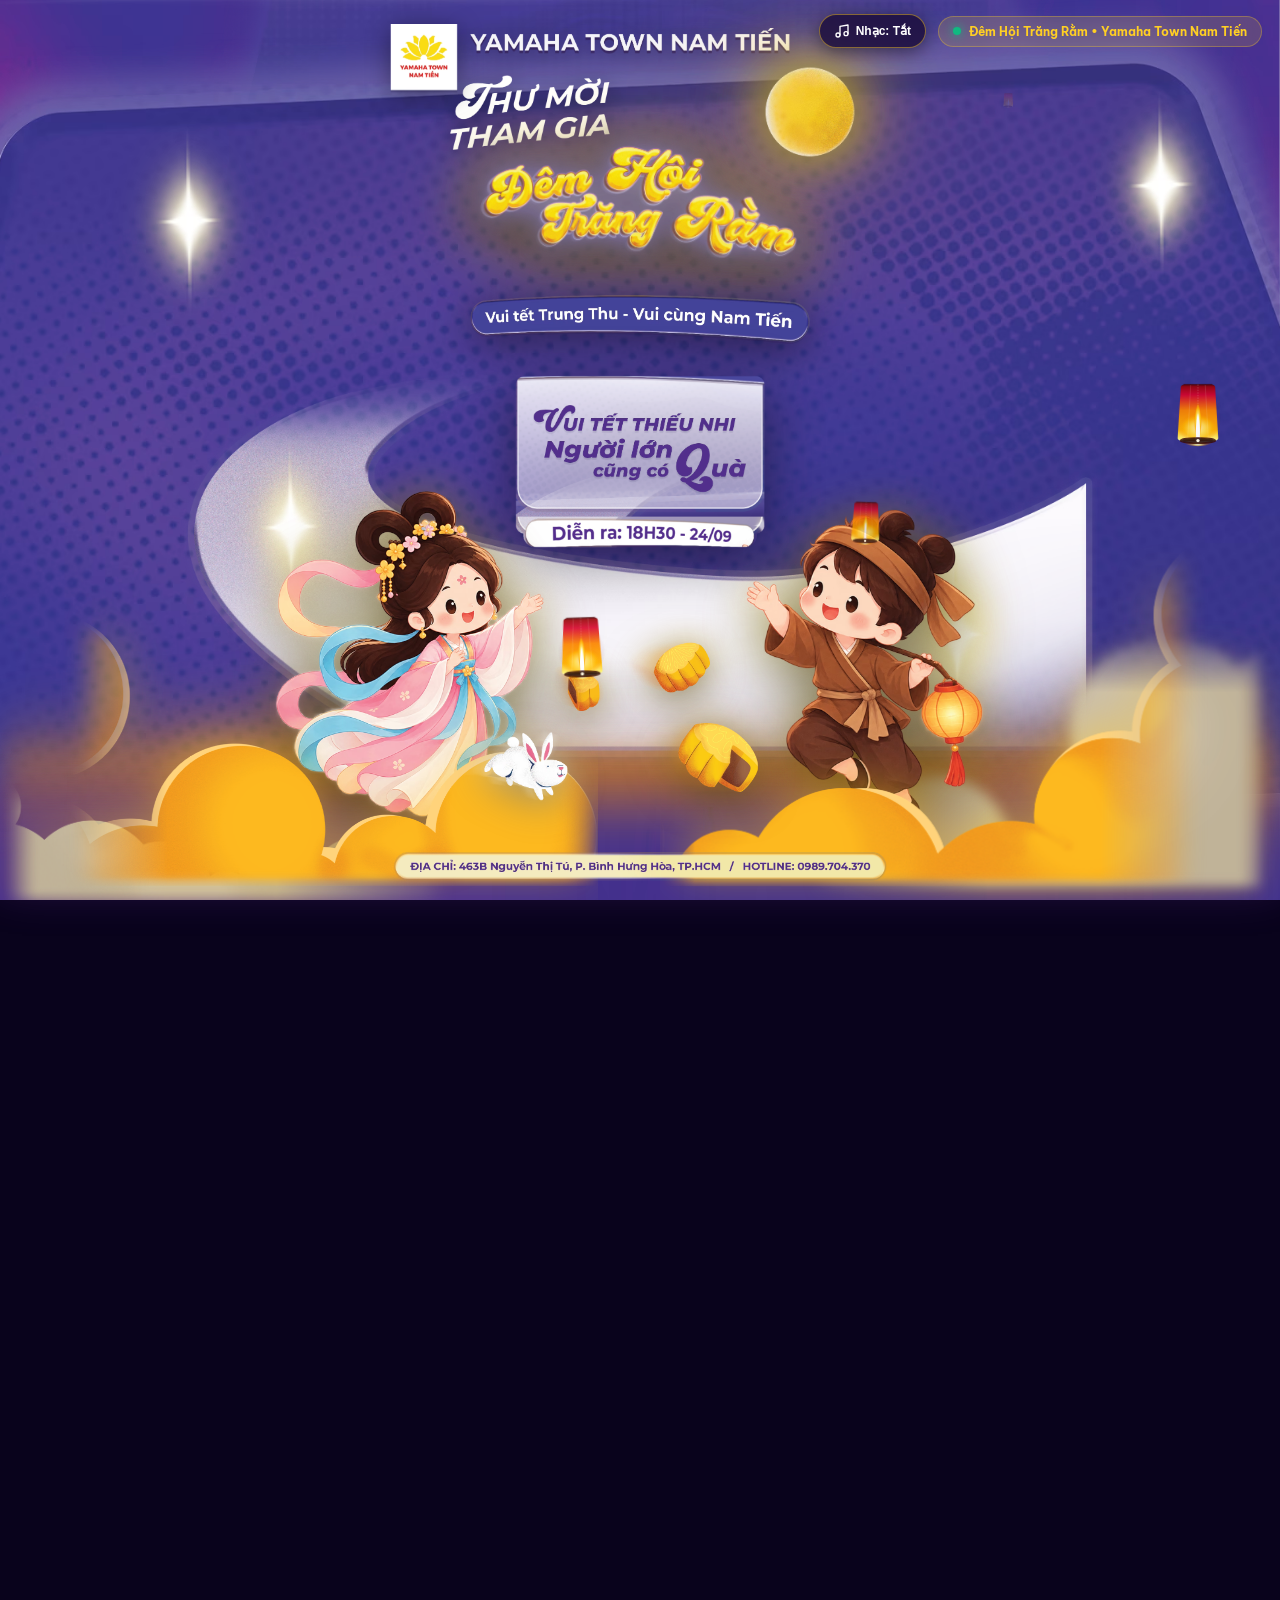
<file: index.html>
<!DOCTYPE html>
<html lang="vi">
<head>
  <meta charset="UTF-8">
  <meta name="viewport" content="width=device-width, initial-scale=1.0, maximum-scale=1.0, user-scalable=no, viewport-fit=cover">
  <title>Đêm Hội Trăng Rằm - Vui Tết Trung Thu | Yamaha Town Nam Tiến</title>
  <link rel="preconnect" href="https://fonts.googleapis.com">
  <link rel="preconnect" href="https://fonts.gstatic.com" crossorigin>
  <link href="https://fonts.googleapis.com/css2?family=Be+Vietnam+Pro:ital,wght@0,400;0,600;0,700;0,800;0,900;1,700&family=Montserrat:wght@700;800;900&display=swap" rel="stylesheet">
  <link rel="stylesheet" href="styles.css?v=6.4">
  <link rel="stylesheet" href="sky-lanterns.css?v=6.4">
</head>
<body>
  <header class="top-controls">
    <div class="control-group">
      <button id="btnMusic" class="ctrl-btn" title="Bật/Tắt âm thanh Trung Thu">
        <svg class="ctrl-icon" id="iconMusic" viewBox="0 0 24 24" fill="none" stroke="currentColor" stroke-width="2">
          <path d="M9 18V5l12-2v13"/>
          <circle cx="6" cy="18" r="3"/>
          <circle cx="18" cy="16" r="3"/>
        </svg>
        <span id="musicText" class="btn-text">Nhạc: Tắt</span>
      </button>
    </div>
    <div class="brand-badge-pill">
      <span class="pulse-dot"></span>
      <span>Đêm Hội Trăng Rằm • Yamaha Town Nam Tiến</span>
    </div>
  </header>
  <div class="hero-curtain-wrapper" id="heroCurtainWrapper">
    <div class="festival-stage-curtain" id="festivalStage">
      <div class="curtain-door-bg door-left" id="doorBgLeft">
        <div class="door-inner-bg">
          <img src="element/image-idea/nen.avif" alt="Bầu trời đêm Trung Thu" class="layer-img full-fit">
          <img src="element/image-idea/khung%20hinh%20dai.avif" alt="Khung hình không gian" class="layer-img full-fit" style="position: absolute; inset: 0;">
          <img src="element/image-idea/khung%20hinh%20giua.avif" alt="Khung chấm bi neon" class="layer-img full-fit" style="position: absolute; inset: 0;">
          <img src="element/image-idea/anh%20sang.avif" alt="Tia sáng neon" class="layer-img" style="position: absolute; top: -5%; left: -10%; width: 120%;">
        </div>
      </div>
      <div class="curtain-door-bg door-right" id="doorBgRight">
        <div class="door-inner-bg">
          <img src="element/image-idea/nen.avif" alt="Bầu trời đêm Trung Thu" class="layer-img full-fit">
          <img src="element/image-idea/khung%20hinh%20dai.avif" alt="Khung hình không gian" class="layer-img full-fit" style="position: absolute; inset: 0;">
          <img src="element/image-idea/khung%20hinh%20giua.avif" alt="Khung chấm bi neon" class="layer-img full-fit" style="position: absolute; inset: 0;">
          <img src="element/image-idea/anh%20sang.avif" alt="Tia sáng neon" class="layer-img" style="position: absolute; top: -5%; left: -10%; width: 120%;">
        </div>
      </div>
      <div class="door-moving-group group-left" id="doorLeftGroup">
        <div class="layer-item layer-logo" data-order="6">
          <img src="element/image-idea/LOGO%20yamaha%20town%20NT.avif" alt="Logo Yamaha Town Nam Tiến" class="layer-img">
        </div>
        <div class="layer-item star-sparkle star-1" style="left: 12%; top: 14%;">
          <img src="element/image-idea/ngoi%20sao.avif" alt="Ngôi sao" class="sparkle-img">
        </div>
        <div class="layer-item star-sparkle star-4" style="left: 20%; top: 48%;">
          <img src="element/image-idea/ngoi%20sao.avif" alt="Ngôi sao" class="sparkle-img">
        </div>
        <div class="layer-item layer-chi-hang" data-order="13" id="charChiHang" title="Chị Hằng chúc mừng Tết Trung Thu">
          <img src="element/image-idea/chi%20hang.avif" alt="Chị Hằng" class="layer-img char-hover">
          <div class="char-bubble char-bubble-left">
            <span>✨ Chị Hằng chúc bạn Trung Thu đầm ấm, ngập tràn lộc may!</span>
          </div>
        </div>
        <div class="layer-item cloud-left" id="cloudLeft">
          <img src="element/image-idea/may-left.png?v=5.9" alt="Mây vàng Chị Hằng" class="layer-img">
        </div>
        <div class="layer-item cloud-corner-left" id="cloudCornerLeft" aria-hidden="true">
          <img src="element/image-idea/may6.png?v=5.9" alt="Mây cuộn góc trái" class="layer-img">
        </div>
        <div class="layer-item layer-tho-ngoc" data-order="18" id="thoNgoc" title="Bấm vào Thỏ Ngọc để chào hỏi!">
          <picture>
            <source srcset="element/image-idea/tho%20ngoc.avif" type="image/avif">
            <img src="element/image-idea/tho%20ngoc.png" alt="Thỏ Ngọc cung trăng" class="layer-img rabbit-bobbing">
          </picture>
          <div class="rabbit-dialogue" id="rabbitDialogue">
            <span>Thỏ Ngọc chào bạn! Chúc vạn sự như ý!</span>
          </div>
        </div>
      </div>
      <div class="door-moving-group group-right" id="doorRightGroup">
        <div class="layer-item layer-trang" data-order="5" id="moonElement">
          <img src="element/image-idea/trang.avif" alt="Mặt trăng rằm tháng 8" class="layer-img moon-spin-glow">
          <div class="moon-aura"></div>
        </div>
        <div class="layer-item star-sparkle star-2" style="left: 88%; top: 10%;">
          <img src="element/image-idea/ngoi%20sao.avif" alt="Ngôi sao" class="sparkle-img">
        </div>
        <div class="layer-item star-sparkle star-3" style="left: 72%; top: 60%;">
          <img src="element/image-idea/ngoi%20sao.avif" alt="Ngôi sao" class="sparkle-img">
        </div>
        <div class="layer-item layer-chu-cuoi" data-order="14" id="charChuCuoi" title="Chú Cuội rước đèn Trung Thu">
          <img src="element/image-idea/chu%20cuoi.avif" alt="Chú Cuội" class="layer-img char-hover">
          <div class="char-bubble char-bubble-right">
            <span>🏮 Chú Cuội rủ bạn ghé Yamaha Nam Tiến nhận quà nha!</span>
          </div>
        </div>
        <div class="layer-item cloud-right" id="cloudRight">
          <img src="element/image-idea/may-right.png?v=5.9" alt="Mây vàng Chú Cuội" class="layer-img">
        </div>
        <div class="layer-item cloud-corner-right" id="cloudCornerRight" aria-hidden="true">
          <img src="element/image-idea/may5.png?v=5.9" alt="Mây cuộn góc phải" class="layer-img">
        </div>
        <div class="layer-item layer-cake cake-1" data-order="17" id="cake1" title="Click nhận quà đặc biệt!">
          <picture>
            <source srcset="element/image-idea/banh%201.avif" type="image/avif">
            <img src="element/image-idea/banh%201.png" alt="Bánh trung thu 1" class="layer-img cake-hover">
          </picture>
          <span class="cake-hint">Bánh Trăng Vàng</span>
        </div>
      </div>
      <div class="door-center-group" id="doorCenterGroup">
        <div class="layer-item layer-brand-title" data-order="7">
          <img src="element/image-idea/yamaha%20town%20NT.avif" alt="YAMAHA TOWN NAM TIẾN" class="layer-img">
        </div>
        <div class="layer-item layer-thu-moi" data-order="8">
          <img src="element/image-idea/thu%20moi%20tham%20gia.avif" alt="Thư mời tham gia" class="layer-img">
        </div>
        <div class="layer-item layer-dem-hoi" data-order="9" id="titleDemHoi">
          <img src="element/image-idea/dem%20hoi%20trang%20ram.avif" alt="Đêm Hội Trăng Rằm" class="layer-img title-floating">
        </div>
        <div class="layer-item layer-ribbon-tagline" data-order="10">
          <img src="element/image-idea/vui%20tet%20trung%20thu%20vui%20vung%20nam%20tien.avif" alt="Vui tết Trung Thu - Vui cùng Nam Tiến" class="layer-img">
        </div>
        <div class="layer-item layer-cung-duong" data-order="11">
          <img src="element/image-idea/cung%20duong.avif" alt="Cung đường ngân hà" class="layer-img road-shimmer">
        </div>
        <section class="layer-item layer-invitation-card" data-order="12" id="invitationCard" title="Bấm vào thiệp để cuộn xuống đăng ký nhận quà!">
          <div class="invitation-card-inner card-clickable" id="btnOpenRegister">
            <img src="element/image-idea/the-card-bg-pill.png" alt="Khung thiệp mời" class="invitation-bg-img">
            <picture class="invitation-text-picture">
              <source srcset="element/image-idea/vui%20tet%20trung%20thu%20nguoi%20lon%20cung%20co%20qua.avif" type="image/avif">
              <img src="element/image-idea/vui%20tet%20trung%20thu%20nguoi%20lon%20cung%20co%20qua.png"
                   alt="Vui Tết Thiếu Nhi - Người Lớn Cũng Có Quà"
                   class="invitation-text-img">
            </picture>
          </div>
        </section>
        <div class="layer-item layer-cake cake-3" data-order="15" id="cake3" title="Click nhận quà bất ngờ!">
          <picture>
            <source srcset="element/image-idea/banh%203.avif" type="image/avif">
            <img src="element/image-idea/banh%203.png" alt="Bánh trung thu 3" class="layer-img cake-hover">
          </picture>
          <span class="cake-hint">Bấm mở quà</span>
        </div>
        <div class="layer-item layer-cake cake-2" data-order="16" id="cake2" title="Click nhận quà bất ngờ!">
          <picture>
            <source srcset="element/image-idea/banh%202.avif" type="image/avif">
            <img src="element/image-idea/banh%202.png" alt="Bánh trung thu 2" class="layer-img cake-hover">
          </picture>
          <span class="cake-hint">Bấm mở quà</span>
        </div>
        <div class="layer-item stage-cloud-glow" id="stageCloudGlow"></div>
        <div class="layer-item cloud-dream-blur" id="cloudDreamBlur"></div>
        <div class="layer-item layer-frame-strip">
          <img src="element/image-idea/frame.avif" alt="Chân viền" class="layer-img full-fit">
        </div>
      </div>
    </div>
  </div>
  <footer class="layer-dia-chi" data-order="19" id="heroDiaChi">
    <a href="tel:0989704370" class="hotline-link" title="Gọi Hotline Yamaha Nam Tiến">
      <picture>
        <source srcset="element/image-idea/dia%20chi%20hoteline.avif" type="image/avif">
        <img src="element/image-idea/dia%20chi%20hoteline.png" alt="Địa chỉ: 463B Nguyễn Thị Tú, P. Bình Hưng Hòa, TP.HCM / HOTLINE: 0989.704.370" class="layer-img">
      </picture>
    </a>
  </footer>
  <div class="scroll-hint-minimal" id="scrollHint" role="button" tabindex="0" title="Cuộn xuống để mở hội">
    <span class="scroll-hint-text">Cuộn xuống</span>
    <svg class="scroll-hint-icon" viewBox="0 0 24 24" fill="none" stroke="currentColor" stroke-width="2.2" stroke-linecap="round" stroke-linejoin="round">
      <polyline points="6 9 12 15 18 9"></polyline>
    </svg>
  </div>
  <section class="section-register" id="sectionRegister">
    <div class="form-cosmic-universe" aria-hidden="true">
      <div class="cosmic-nebula nebula-1"></div>
      <div class="cosmic-nebula nebula-2"></div>
      <span class="cosmic-star star-s1" style="top: 6%; left: 10%;"></span>
      <span class="cosmic-star star-s2" style="top: 12%; left: 86%;"></span>
      <span class="cosmic-star star-s3" style="top: 22%; left: 18%;"></span>
      <span class="cosmic-star star-s4" style="top: 30%; left: 92%;"></span>
      <span class="cosmic-star star-s5" style="top: 39%; left: 7%;"></span>
      <span class="cosmic-star star-s6" style="top: 48%; left: 82%;"></span>
      <span class="cosmic-star star-s7" style="top: 57%; left: 15%;"></span>
      <span class="cosmic-star star-s8" style="top: 66%; left: 89%;"></span>
      <span class="cosmic-star star-s9" style="top: 75%; left: 22%;"></span>
      <span class="cosmic-star star-s10" style="top: 83%; left: 74%;"></span>
      <span class="cosmic-star star-s11" style="top: 91%; left: 11%;"></span>
      <span class="cosmic-star star-s12" style="top: 95%; left: 85%;"></span>
    </div>
    <div class="register-container">
      <div class="section-header">
        <div class="section-header-sparkles" aria-hidden="true">
          <span class="cosmic-star star-s8 sec-star-1"></span>
          <span class="cosmic-star star-s2 sec-star-2"></span>
          <span class="cosmic-star star-s5 sec-star-3"></span>
          <span class="cosmic-star star-s1 sec-star-4"></span>
          <span class="cosmic-star star-s6 sec-star-5"></span>
          <span class="cosmic-star star-s3 sec-star-6"></span>
        </div>
        <div class="header-pill">
          <span class="pill-sparkle"></span>
          <span>ĐĂNG KÝ THAM DỰ & NHẬN QUÀ</span>
          <span class="pill-sparkle"></span>
        </div>
        <h2 class="section-title">VUI TẾT TRUNG THU CÙNG NAM TIẾN</h2>
        <p class="section-desc">Đến tham gia "Đêm Hội Trăng Rằm" để rước đèn, phá cỗ và nhận ngay quà tặng đặc biệt!</p>
      </div>
      <div class="form-wrapper frosted-glass-deep" id="formWrapperCard">
        <div class="form-card-header">
          <div class="form-title-sparkles" aria-hidden="true">
            <span class="cosmic-star star-s2 title-star-1"></span>
            <span class="cosmic-star star-s1 title-star-2"></span>
            <span class="cosmic-star star-s5 title-star-3"></span>
            <span class="cosmic-star star-s8 title-star-4"></span>
            <span class="cosmic-star star-s6 title-star-5"></span>
            <span class="cosmic-star star-s3 title-star-6"></span>
            <span class="cosmic-star star-s10 title-star-7"></span>
            <span class="cosmic-star star-s4 title-star-8"></span>
          </div>
          <div class="rabbit-avatar"></div>
          <h3>ĐĂNG KÝ CHECK-IN NHẬN QUÀ</h3>
          <p>Điền thông tin bên dưới để nhận mã quà tặng ưu tiên tại quầy đón khách</p>
        </div>
        <form class="register-form" id="registerForm" onsubmit="event.preventDefault(); submitForm();">
          <div class="form-row">
            <div class="form-group">
              <label for="txtName">Họ và tên của bạn *</label>
              <input type="text" id="txtName" placeholder="Ví dụ: Nguyễn Văn A" required autocomplete="name">
            </div>
            <div class="form-group">
              <label for="txtPhone">Số điện thoại nhận mã quà *</label>
              <input type="tel" id="txtPhone" placeholder="Ví dụ: 0989 704 370" required pattern="[0-9]{10,11}" autocomplete="tel">
            </div>
          </div>
          <button type="submit" class="submit-btn shimmer-fx">
            <span>XÁC NHẬN ĐĂNG KÝ NHẬN QUÀ NGAY</span>
          </button>
        </form>
        <div class="form-success-message" id="successBox" style="display: none;">
          <div class="success-icon"></div>
          <h4>ĐĂNG KÝ THÀNH CÔNG!</h4>
          <p>Mã nhận quà của bạn:</p>
          <div class="gift-code-badge">
            <span class="gift-code">YAMAHA-TRUNGTHU-888</span>
          </div>
          <p class="success-note">Vui lòng chụp lại màn hình hoặc lưu mã để check-in tại showroom Yamaha Nam Tiến vào ngày 24/09 để nhận quà bạn nhé!</p>
          <button type="button" class="btn-scroll-top" onclick="window.scrollTo({ top: 0, behavior: 'smooth' })">
            ↑ Quay lại đầu trang
          </button>
        </div>
        <div class="form-quick-actions">
          <a href="https://maps.app.goo.gl/VFrR3ZFQc4GeNnWLA" target="_blank" rel="noopener noreferrer" class="action-btn btn-map" title="Xem chỉ đường trên Google Maps">
            <span class="btn-icon">
              <svg class="map-svg-icon" viewBox="0 0 24 24" width="20" height="20" fill="currentColor">
                <path d="M12 2C8.13 2 5 5.13 5 9c0 5.25 7 13 7 13s7-7.75 7-13c0-3.87-3.13-7-7-7zm0 9.5c-1.38 0-2.5-1.12-2.5-2.5s1.12-2.5 2.5-2.5 2.5 1.12 2.5 2.5-1.12 2.5-2.5 2.5z"/>
              </svg>
            </span>
            <div class="action-btn-text">
              <span class="btn-subtitle">Chỉ đường tới showroom</span>
              <strong class="btn-title">Google Maps</strong>
            </div>
          </a>
          <button type="button" class="action-btn btn-fanpage" id="btnOpenFanpageModal" title="Xem các Fanpage chính thức">
            <span class="btn-icon">
              <svg class="fb-svg-icon" viewBox="0 0 24 24" width="20" height="20" fill="currentColor">
                <path d="M24 12.073c0-6.627-5.373-12-12-12s-12 5.373-12 12c0 5.99 4.388 10.954 10.125 11.854v-8.385H7.078v-3.47h3.047V9.43c0-3.007 1.792-4.669 4.533-4.669 1.312 0 2.686.235 2.686.235v2.953H15.83c-1.491 0-1.956.925-1.956 1.874v2.25h3.328l-.532 3.47h-2.796v8.385C19.612 23.027 24 18.062 24 12.073z"/>
              </svg>
            </span>
            <div class="action-btn-text">
              <span class="btn-subtitle">Theo dõi sự kiện</span>
              <strong class="btn-title">Fanpage chính thức</strong>
            </div>
          </button>
        </div>
      </div>
      <div class="register-footer">
        <p class="copyright-text">© 2026 YAMAHA TOWN NAM TIẾN • ĐÊM HỘI TRĂNG RẰM</p>
        <p class="slogan-text">Vui Tết Trung Thu - Người Lớn Cũng Có Quà</p>
      </div>
    </div>
  </section>
  <div class="gift-toast" id="giftToast">
    <div class="gift-toast-icon"></div>
    <div class="gift-toast-content">
      <strong id="toastTitle">Bạn nhận được quà bí mật!</strong>
      <p id="toastDesc">Hộp bánh Kinh Đô Trăng Vàng cao cấp đang chờ bạn tại quầy check-in!</p>
    </div>
  </div>
  <div class="fanpage-modal-overlay" id="fanpageModal" role="dialog" aria-modal="true" aria-labelledby="fanpageModalTitle" hidden>
    <div class="fanpage-modal-backdrop" id="fanpageModalBackdrop"></div>
    <div class="fanpage-modal-card frosted-glass-deep">
      <button type="button" class="fanpage-modal-close" id="btnCloseFanpageModal" aria-label="Đóng bảng chọn Fanpage">
        <svg viewBox="0 0 24 24" width="18" height="18" stroke="currentColor" stroke-width="2.5" fill="none" stroke-linecap="round" stroke-linejoin="round">
          <line x1="18" y1="6" x2="6" y2="18"></line>
          <line x1="6" y1="6" x2="18" y2="18"></line>
        </svg>
      </button>
      <div class="fanpage-modal-header">
        <div class="fanpage-modal-badge">
          <svg class="fb-badge-icon" viewBox="0 0 24 24" width="16" height="16" fill="currentColor">
            <path d="M24 12.073c0-6.627-5.373-12-12-12s-12 5.373-12 12c0 5.99 4.388 10.954 10.125 11.854v-8.385H7.078v-3.47h3.047V9.43c0-3.007 1.792-4.669 4.533-4.669 1.312 0 2.686.235 2.686.235v2.953H15.83c-1.491 0-1.956.925-1.956 1.874v2.25h3.328l-.532 3.47h-2.796v8.385C19.612 23.027 24 18.062 24 12.073z"/>
          </svg>
          <span>HỆ THỐNG TRUYỀN THÔNG</span>
        </div>
        <h3 class="fanpage-modal-title" id="fanpageModalTitle">FANPAGE CHÍNH THỨC</h3>
        <p class="fanpage-modal-desc">Kết nối với hệ thống Nam Tiến trên Facebook để nhận thông tin ưu đãi & quà tặng nhanh nhất:</p>
      </div>
      <div class="fanpage-modal-list">
        <a href="https://www.facebook.com/yamahatownnamtien.official?locale=vi_VN" target="_blank" rel="noopener noreferrer" class="fanpage-option-card opt-yamaha" title="Truy cập Fanpage Yamaha Town Nam Tiến">
          <div class="option-icon-box">
            <svg class="option-fb-icon" viewBox="0 0 24 24" width="24" height="24" fill="currentColor">
              <path d="M24 12.073c0-6.627-5.373-12-12-12s-12 5.373-12 12c0 5.99 4.388 10.954 10.125 11.854v-8.385H7.078v-3.47h3.047V9.43c0-3.007 1.792-4.669 4.533-4.669 1.312 0 2.686.235 2.686.235v2.953H15.83c-1.491 0-1.956.925-1.956 1.874v2.25h3.328l-.532 3.47h-2.796v8.385C19.612 23.027 24 18.062 24 12.073z"/>
            </svg>
          </div>
          <div class="option-info">
            <span class="option-tag tag-yamaha">Đại lý Yamaha 3S chính hãng</span>
            <h4 class="option-name">Yamaha Town Nam Tiến</h4>
            <p class="option-detail">Sự kiện Đêm Hội Trăng Rằm & bốc thăm trúng thưởng xe máy</p>
          </div>
          <div class="option-arrow">
            <svg viewBox="0 0 24 24" width="20" height="20" fill="none" stroke="currentColor" stroke-width="2.5" stroke-linecap="round" stroke-linejoin="round">
              <line x1="7" y1="17" x2="17" y2="7"></line>
              <polyline points="7 7 17 7 17 17"></polyline>
            </svg>
          </div>
        </a>
        <a href="https://www.facebook.com/namtienmotor/" target="_blank" rel="noopener noreferrer" class="fanpage-option-card opt-namtien" title="Truy cập Fanpage Nam Tiến Motor">
          <div class="option-icon-box">
            <svg class="option-fb-icon" viewBox="0 0 24 24" width="24" height="24" fill="currentColor">
              <path d="M24 12.073c0-6.627-5.373-12-12-12s-12 5.373-12 12c0 5.99 4.388 10.954 10.125 11.854v-8.385H7.078v-3.47h3.047V9.43c0-3.007 1.792-4.669 4.533-4.669 1.312 0 2.686.235 2.686.235v2.953H15.83c-1.491 0-1.956.925-1.956 1.874v2.25h3.328l-.532 3.47h-2.796v8.385C19.612 23.027 24 18.062 24 12.073z"/>
            </svg>
          </div>
          <div class="option-info">
            <span class="option-tag tag-motor">Hệ thống Xe Máy Nam Tiến</span>
            <h4 class="option-name">Nam Tiến Motor</h4>
            <p class="option-detail">Bảng giá xe mới nhất, trả góp 0% & ưu đãi toàn hệ thống</p>
          </div>
          <div class="option-arrow">
            <svg viewBox="0 0 24 24" width="20" height="20" fill="none" stroke="currentColor" stroke-width="2.5" stroke-linecap="round" stroke-linejoin="round">
              <line x1="7" y1="17" x2="17" y2="7"></line>
              <polyline points="7 7 17 7 17 17"></polyline>
            </svg>
          </div>
        </a>
      </div>
      <div class="fanpage-modal-footer">
        <p>✨ Bấm theo dõi Fanpage để nhận thông báo trúng thưởng mới nhất!</p>
      </div>
    </div>
  </div>
  <script src="vendor/lenis.min.js"></script>
  <script src="vendor/gsap.min.js"></script>
  <script src="vendor/ScrollTrigger.min.js"></script>
  <script src="script.js?v=6.4"></script>
  <script src="sky-lanterns.js?v=6.4" defer></script>
</body>
</html>
</file>
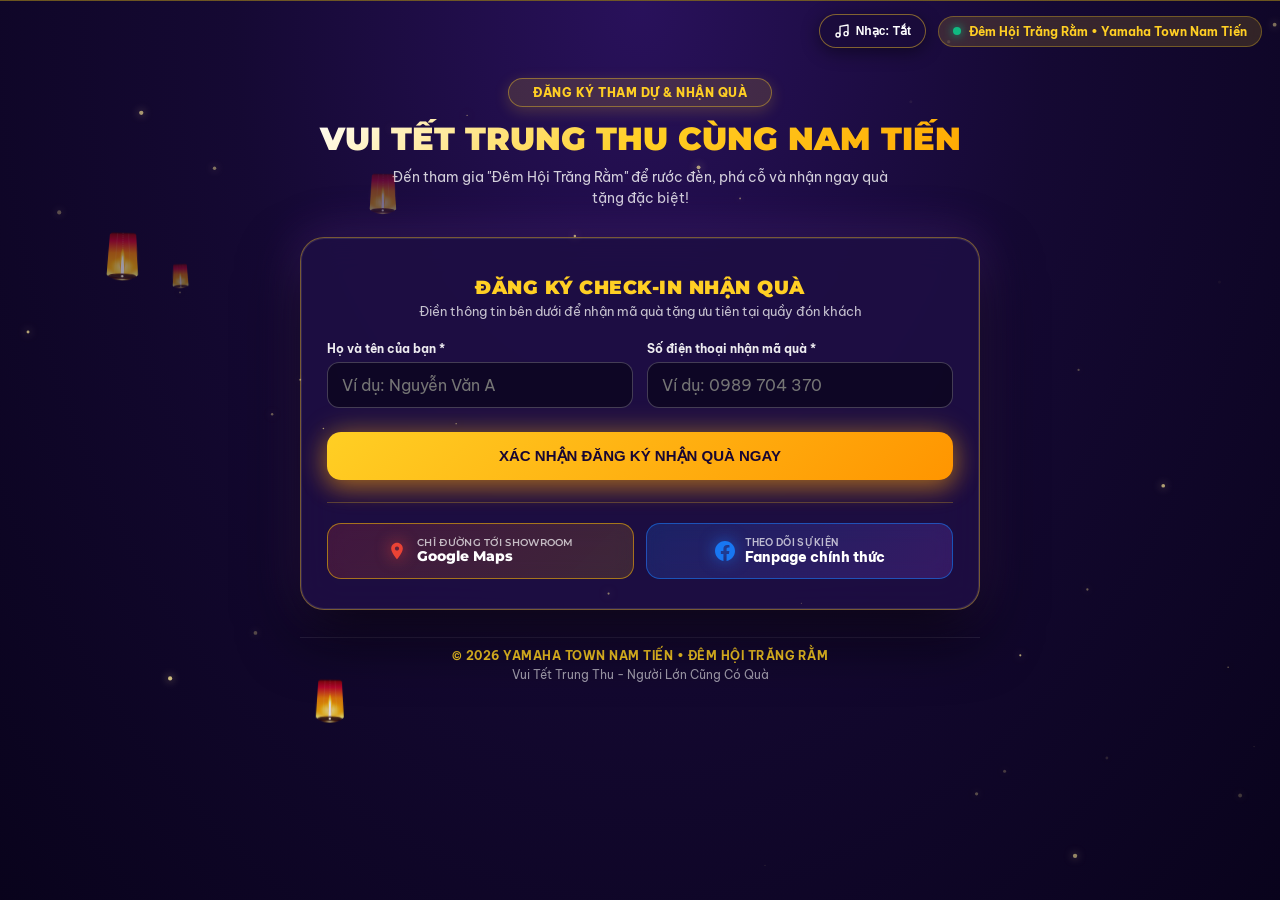
<file: preview-lanterns.html>
<!DOCTYPE html>
<html lang="vi">
<head>
  <meta charset="UTF-8">
  <meta name="viewport" content="width=device-width, initial-scale=1.0, viewport-fit=cover">
  <title>Đêm Hội Trăng Rằm - Vui Tết Trung Thu | Yamaha Town Nam Tiến</title>
  <link rel="preconnect" href="https://fonts.googleapis.com">
  <link rel="preconnect" href="https://fonts.gstatic.com" crossorigin>
  <link href="https://fonts.googleapis.com/css2?family=Be+Vietnam+Pro:ital,wght@0,400;0,600;0,700;0,800;0,900;1,700&family=Montserrat:wght@700;800;900&display=swap" rel="stylesheet">
  <link rel="stylesheet" href="styles.css?v=2.2">
  <link rel="stylesheet" href="sky-lanterns.css">
</head>
<body>

  <!-- Floating Control Bar -->
  <header class="top-controls">
    <div class="control-group">


      <button id="btnMusic" class="ctrl-btn" title="Bật/Tắt âm thanh Trung Thu">
        <svg class="ctrl-icon" id="iconMusic" viewBox="0 0 24 24" fill="none" stroke="currentColor" stroke-width="2">
          <path d="M9 18V5l12-2v13"/>
          <circle cx="6" cy="18" r="3"/>
          <circle cx="18" cy="16" r="3"/>
        </svg>
        <span id="musicText" class="btn-text">Nhạc: Tắt</span>
      </button>
    </div>

    <div class="brand-badge-pill">
      <span class="pulse-dot"></span>
      <span>Đêm Hội Trăng Rằm • Yamaha Town Nam Tiến</span>
    </div>
  </header>

  <!-- Main Showcase Container -->
  <main class="page-container">

    <!-- Canvas for Floating Star Dust Particles -->
    <canvas id="particleCanvas" class="ambient-particles"></canvas>

    <!-- =======================================================
         THE FESTIVAL HERO STAGE (ACCURATE TO FLYER-MATTRUOC.PDF)
         ======================================================= -->
    <div class="festival-stage" id="festivalStage">

      <!-- Layer 1: Background Universe Texture (Phase 1: 0.0s) -->
      <div class="layer-item layer-nen anim-phase-1" data-order="1">
        <img src="element/image-idea/nen.avif" alt="Bầu trời đêm Trung Thu" class="layer-img full-fit">
      </div>

      <!-- Twinkle Sparkle Stars (Phase 1) -->
      <div class="layer-item star-sparkle star-1 anim-phase-1" style="left: 12%; top: 14%;">
        <img src="element/image-idea/ngoi%20sao.avif" alt="Ngôi sao" class="sparkle-img">
      </div>
      <div class="layer-item star-sparkle star-2 anim-phase-1" style="left: 88%; top: 10%;">
        <img src="element/image-idea/ngoi%20sao.avif" alt="Ngôi sao" class="sparkle-img">
      </div>
      <div class="layer-item star-sparkle star-3 anim-phase-1" style="left: 72%; top: 60%;">
        <img src="element/image-idea/ngoi%20sao.avif" alt="Ngôi sao" class="sparkle-img">
      </div>
      <div class="layer-item star-sparkle star-4 anim-phase-1" style="left: 20%; top: 48%;">
        <img src="element/image-idea/ngoi%20sao.avif" alt="Ngôi sao" class="sparkle-img">
      </div>

      <!-- Layer 2: 3D Geometry Backdrop Frames (Phase 2: 0.25s) -->
      <div class="layer-item layer-khung-dai anim-phase-2" data-order="2">
        <img src="element/image-idea/khung%20hinh%20dai.avif" alt="Khung hình không gian" class="layer-img full-fit">
      </div>

      <div class="layer-item layer-khung-giua anim-phase-2" data-order="3">
        <img src="element/image-idea/khung%20hinh%20giua.avif" alt="Khung chấm bi neon" class="layer-img full-fit">
      </div>

      <!-- Neon Laser Light Beam Streak (Phase 2) -->
      <div class="layer-item layer-anh-sang anim-phase-2" data-order="4">
        <img src="element/image-idea/anh%20sang.avif" alt="Tia sáng neon" class="layer-img">
      </div>

      <!-- Layer 3: The Golden Full Moon (Phase 3: 0.55s) -->
      <div class="layer-item layer-trang anim-phase-3" data-order="5" id="moonElement">
        <img src="element/image-idea/trang.avif" alt="Mặt trăng rằm tháng 8" class="layer-img moon-spin-glow">
        <div class="moon-aura"></div>
      </div>

      <!-- Layer 4: Top Branding Header (Phase 4: 0.85s) -->
      <div class="layer-item layer-logo anim-phase-4" data-order="6">
        <img src="element/image-idea/LOGO%20yamaha%20town%20NT.avif" alt="Logo Yamaha Town Nam Tiến" class="layer-img">
      </div>

      <div class="layer-item layer-brand-title anim-phase-4" data-order="7">
        <img src="element/image-idea/yamaha%20town%20NT.avif" alt="YAMAHA TOWN NAM TIẾN" class="layer-img">
      </div>

      <!-- Layer 5: "THƯ MỜI THAM GIA" (Phase 5: 1.15s) -->
      <div class="layer-item layer-thu-moi anim-phase-5" data-order="8">
        <img src="element/image-idea/thu%20moi%20tham%20gia.avif" alt="Thư mời tham gia" class="layer-img">
      </div>

      <!-- Layer 6: Grand 3D Festival Title "ĐÊM HỘI TRĂNG RẰM" (Phase 6: 1.45s) -->
      <div class="layer-item layer-dem-hoi anim-phase-6" data-order="9" id="titleDemHoi">
        <img src="element/image-idea/dem%20hoi%20trang%20ram.avif" alt="Đêm Hội Trăng Rằm" class="layer-img title-floating">
      </div>

      <!-- Layer 7: Tagline Ribbon Banner (Phase 7: 1.85s) -->
      <div class="layer-item layer-ribbon-tagline anim-phase-7" data-order="10">
        <img src="element/image-idea/vui%20tet%20trung%20thu%20vui%20vung%20nam%20tien.avif" alt="Vui tết Trung Thu - Vui cùng Nam Tiến" class="layer-img">
      </div>

      <!-- Layer 8: The Celestial Starlit Pathway (Phase 8: 2.15s) -->
      <div class="layer-item layer-cung-duong anim-phase-8" data-order="11">
        <img src="element/image-idea/cung%20duong.avif" alt="Cung đường ngân hà" class="layer-img road-shimmer">
      </div>

      <!-- Atmospheric Fluffy Background Clouds (Phase 8) -->
      <div class="layer-item cloud-layer cloud-m1 anim-phase-8">
        <img src="element/image-idea/may1.avif" alt="Mây" class="layer-img">
      </div>
      <div class="layer-item cloud-layer cloud-m5 anim-phase-8">
        <img src="element/image-idea/may5.avif" alt="Mây" class="layer-img">
      </div>
      <div class="layer-item cloud-layer cloud-m6 anim-phase-8">
        <img src="element/image-idea/may6.avif" alt="Mây" class="layer-img">
      </div>

      <!-- Layer 9: THE CENTRAL INVITATION CARD (VUI TẾT THIẾU NHI) (Phase 9: 2.45s) -->
      <section class="layer-item layer-invitation-card anim-phase-9" data-order="12" id="invitationCard" title="Bấm vào thiệp để cuộn xuống đăng ký nhận quà!">
        <div class="invitation-card-inner card-clickable" id="btnOpenRegister">
          <img src="element/image-idea/the-card-bg-pill.png" alt="Khung thiệp mời" class="invitation-bg-img">
          <picture class="invitation-text-picture">
            <source srcset="element/image-idea/vui%20tet%20trung%20thu%20nguoi%20lon%20cung%20co%20qua.avif" type="image/avif">
            <img src="element/image-idea/vui%20tet%20trung%20thu%20nguoi%20lon%20cung%20co%20qua.png" 
                 alt="Vui Tết Thiếu Nhi - Người Lớn Cũng Có Quà" 
                 class="invitation-text-img">
          </picture>
        </div>
      </section>

      <!-- Layer 10: Chị Hằng giáng trần (Left Cloud) (Phase 10: 2.85s) -->
      <div class="layer-item layer-chi-hang anim-phase-10" data-order="13" id="charChiHang" title="Chị Hằng chúc mừng Tết Trung Thu">
        <img src="element/image-idea/chi%20hang.avif" alt="Chị Hằng" class="layer-img char-hover">
        <div class="char-bubble char-bubble-left">
          <span>✨ Chị Hằng chúc bạn Trung Thu đầm ấm, ngập tràn lộc may!</span>
        </div>
      </div>

      <!-- Layer 10: Chú Cuội đón hội (Right Cloud) (Phase 10: 2.85s) -->
      <div class="layer-item layer-chu-cuoi anim-phase-10" data-order="14" id="charChuCuoi" title="Chú Cuội rước đèn Trung Thu">
        <img src="element/image-idea/chu%20cuoi.avif" alt="Chú Cuội" class="layer-img char-hover">
        <div class="char-bubble char-bubble-right">
          <span>🏮 Chú Cuội rủ bạn ghé Yamaha Nam Tiến nhận quà nha!</span>
        </div>
      </div>

      <!-- Layer 11: The Festive Mooncakes along the Celestial Road (Phase 11: 3.25s) -->
      <!-- Mooncake 3 (Small piece - Upper curve of the road) -->
      <div class="layer-item layer-cake cake-3 anim-phase-11" data-order="15" id="cake3" title="Click nhận quà bất ngờ!">
        <img src="element/image-idea/banh%203.avif" alt="Bánh trung thu 3" class="layer-img cake-hover">
        <span class="cake-hint">Bấm mở quà</span>
      </div>

      <!-- Mooncake 2 (Round whole cake - Mid road) -->
      <div class="layer-item layer-cake cake-2 anim-phase-11" data-order="16" id="cake2" title="Click nhận quà bất ngờ!">
        <img src="element/image-idea/banh%202.avif" alt="Bánh trung thu 2" class="layer-img cake-hover">
        <span class="cake-hint">Bấm mở quà</span>
      </div>

      <!-- Mooncake 1 (Large sliced cake with filling - Foreground) -->
      <div class="layer-item layer-cake cake-1 anim-phase-11" data-order="17" id="cake1" title="Click nhận quà đặc biệt!">
        <img src="element/image-idea/banh%201.avif" alt="Bánh trung thu 1" class="layer-img cake-hover">
        <span class="cake-hint">Bánh Trăng Vàng</span>
      </div>

      <!-- Layer 12: Adorable Jade Rabbit (Thỏ Ngọc) (Phase 12: 3.85s) -->
      <div class="layer-item layer-tho-ngoc anim-phase-12" data-order="18" id="thoNgoc" title="Bấm vào Thỏ Ngọc để chào hỏi!">
        <img src="element/image-idea/tho%20ngoc.avif" alt="Thỏ Ngọc cung trăng" class="layer-img rabbit-bobbing">
        <div class="rabbit-dialogue" id="rabbitDialogue">
          <span>Thỏ Ngọc chào bạn! Chúc vạn sự như ý!</span>
        </div>
      </div>

      <!-- Layer 13: Golden Clouds wrapping under characters & Foreground (Phase 13: 4.15s) -->
      <div class="layer-item stage-cloud-glow anim-phase-13"></div>
      <div class="layer-item cloud-layer cloud-m2 anim-phase-13">
        <img src="element/image-idea/may2.avif" alt="Mây vàng" class="layer-img">
      </div>
      <div class="layer-item cloud-layer cloud-m4 anim-phase-13">
        <img src="element/image-idea/may4.avif" alt="Mây vàng rực rỡ" class="layer-img">
      </div>
      <div class="layer-item cloud-layer cloud-m3 anim-phase-13">
        <img src="element/image-idea/may%203.avif" alt="Mây cuộn" class="layer-img">
      </div>
      <div class="layer-item cloud-layer cloud-m4-base anim-phase-13">
        <img src="element/image-idea/may4.avif" alt="Mây vàng chân đế" class="layer-img">
      </div>

      <!-- Dreamy Cloud Horizon Blur ("blur ảo ảo") -->
      <div class="layer-item cloud-dream-blur anim-phase-13"></div>

      <!-- Layer 13: Bottom Ambient Strip & Contact Hotline Bar (Phase 13: 4.2s) -->
      <div class="layer-item layer-frame-strip anim-phase-13">
        <img src="element/image-idea/frame.avif" alt="Chân viền" class="layer-img full-fit">
      </div>

      <footer class="layer-item layer-dia-chi anim-phase-13" data-order="19">
        <a href="tel:0989704370" class="hotline-link" title="Gọi Hotline Yamaha Nam Tiến">
          <img src="element/image-idea/dia%20chi%20hoteline.avif" alt="Địa chỉ: 463B Nguyễn Thị Tú, P. Bình Hưng Hòa, TP.HCM / HOTLINE: 0989.704.370" class="layer-img">
        </a>
      </footer>

    </div>
    <!-- /festival-stage -->

  </main>

  <!-- =======================================================
       REGISTRATION SECTION (INLINE SCROLL-DOWN FORM)
       ======================================================= -->
  <section class="section-register" id="sectionRegister">
    <div class="register-container">
      
      <!-- Section Decorative Header -->
      <div class="section-header">
        <div class="header-pill">
          <span class="pill-sparkle"></span>
          <span>ĐĂNG KÝ THAM DỰ & NHẬN QUÀ</span>
          <span class="pill-sparkle"></span>
        </div>
        <h2 class="section-title">VUI TẾT TRUNG THU CÙNG NAM TIẾN</h2>
        <p class="section-desc">Đến tham gia "Đêm Hội Trăng Rằm" để rước đèn, phá cỗ và nhận ngay quà tặng đặc biệt!</p>
      </div>

      <!-- Registration Form Box -->
      <div class="form-wrapper frosted-glass-deep" id="formWrapperCard">
        <div class="form-card-header">
          <div class="rabbit-avatar"></div>
          <h3>ĐĂNG KÝ CHECK-IN NHẬN QUÀ</h3>
          <p>Điền thông tin bên dưới để nhận mã quà tặng ưu tiên tại quầy đón khách</p>
        </div>

        <form class="register-form" id="registerForm" onsubmit="event.preventDefault(); submitForm();">
          <div class="form-row">
            <div class="form-group">
              <label for="txtName">Họ và tên của bạn *</label>
              <input type="text" id="txtName" placeholder="Ví dụ: Nguyễn Văn A" required autocomplete="name">
            </div>

            <div class="form-group">
              <label for="txtPhone">Số điện thoại nhận mã quà *</label>
              <input type="tel" id="txtPhone" placeholder="Ví dụ: 0989 704 370" required pattern="[0-9]{10,11}" autocomplete="tel">
            </div>
          </div>

          <button type="submit" class="submit-btn shimmer-fx">
            <span>XÁC NHẬN ĐĂNG KÝ NHẬN QUÀ NGAY</span>
          </button>
        </form>

        <div class="form-success-message" id="successBox" style="display: none;">
          <div class="success-icon"></div>
          <h4>ĐĂNG KÝ THÀNH CÔNG!</h4>
          <p>Mã nhận quà của bạn:</p>
          <div class="gift-code-badge">
            <span class="gift-code">YAMAHA-TRUNGTHU-888</span>
          </div>
          <p class="success-note">Vui lòng chụp lại màn hình hoặc lưu mã để check-in tại showroom Yamaha Nam Tiến vào ngày 24/09 để nhận quà bạn nhé!</p>
          <button type="button" class="btn-scroll-top" onclick="window.scrollTo({ top: 0, behavior: 'smooth' })">
            ↑ Quay lại đầu trang
          </button>
        </div>

        <!-- 2 Side-by-Side Action Buttons: Google Maps & Facebook Fanpage -->
        <div class="form-quick-actions">
          <a href="https://maps.app.goo.gl/VFrR3ZFQc4GeNnWLA" target="_blank" rel="noopener noreferrer" class="action-btn btn-map" title="Xem chỉ đường trên Google Maps">
            <span class="btn-icon">
              <svg class="map-svg-icon" viewBox="0 0 24 24" width="20" height="20" fill="currentColor">
                <path d="M12 2C8.13 2 5 5.13 5 9c0 5.25 7 13 7 13s7-7.75 7-13c0-3.87-3.13-7-7-7zm0 9.5c-1.38 0-2.5-1.12-2.5-2.5s1.12-2.5 2.5-2.5 2.5 1.12 2.5 2.5-1.12 2.5-2.5 2.5z"/>
              </svg>
            </span>
            <div class="action-btn-text">
              <span class="btn-subtitle">Chỉ đường tới showroom</span>
              <strong class="btn-title">Google Maps</strong>
            </div>
          </a>
          <button type="button" class="action-btn btn-fanpage" id="btnOpenFanpageModal" title="Xem các Fanpage chính thức">
            <span class="btn-icon">
              <svg class="fb-svg-icon" viewBox="0 0 24 24" width="20" height="20" fill="currentColor">
                <path d="M24 12.073c0-6.627-5.373-12-12-12s-12 5.373-12 12c0 5.99 4.388 10.954 10.125 11.854v-8.385H7.078v-3.47h3.047V9.43c0-3.007 1.792-4.669 4.533-4.669 1.312 0 2.686.235 2.686.235v2.953H15.83c-1.491 0-1.956.925-1.956 1.874v2.25h3.328l-.532 3.47h-2.796v8.385C19.612 23.027 24 18.062 24 12.073z"/>
              </svg>
            </span>
            <div class="action-btn-text">
              <span class="btn-subtitle">Theo dõi sự kiện</span>
              <strong class="btn-title">Fanpage chính thức</strong>
            </div>
          </button>
        </div>
      </div>

      <!-- Bottom Brand Signature -->
      <div class="register-footer">
        <p class="copyright-text">© 2026 YAMAHA TOWN NAM TIẾN • ĐÊM HỘI TRĂNG RẰM</p>
        <p class="slogan-text">Vui Tết Trung Thu - Người Lớn Cũng Có Quà</p>
      </div>

    </div>
  </section>

  <!-- Lucky Gift Popup when clicking mooncakes -->
  <div class="gift-toast" id="giftToast">
    <div class="gift-toast-icon"></div>
    <div class="gift-toast-content">
      <strong id="toastTitle">Bạn nhận được quà bí mật!</strong>
      <p id="toastDesc">Hộp bánh Kinh Đô Trăng Vàng cao cấp đang chờ bạn tại quầy check-in!</p>
    </div>
  </div>

  <!-- Modal Fanpage Chính Thức (Chọn Yamaha Nam Tiến hoặc Nam Tiến Motor) -->
  <div class="fanpage-modal-overlay" id="fanpageModal" role="dialog" aria-modal="true" aria-labelledby="fanpageModalTitle" hidden>
    <div class="fanpage-modal-backdrop" id="fanpageModalBackdrop"></div>
    <div class="fanpage-modal-card frosted-glass-deep">
      <button type="button" class="fanpage-modal-close" id="btnCloseFanpageModal" aria-label="Đóng bảng chọn Fanpage">
        <svg viewBox="0 0 24 24" width="18" height="18" stroke="currentColor" stroke-width="2.5" fill="none" stroke-linecap="round" stroke-linejoin="round">
          <line x1="18" y1="6" x2="6" y2="18"></line>
          <line x1="6" y1="6" x2="18" y2="18"></line>
        </svg>
      </button>

      <div class="fanpage-modal-header">
        <div class="fanpage-modal-badge">
          <svg class="fb-badge-icon" viewBox="0 0 24 24" width="16" height="16" fill="currentColor">
            <path d="M24 12.073c0-6.627-5.373-12-12-12s-12 5.373-12 12c0 5.99 4.388 10.954 10.125 11.854v-8.385H7.078v-3.47h3.047V9.43c0-3.007 1.792-4.669 4.533-4.669 1.312 0 2.686.235 2.686.235v2.953H15.83c-1.491 0-1.956.925-1.956 1.874v2.25h3.328l-.532 3.47h-2.796v8.385C19.612 23.027 24 18.062 24 12.073z"/>
          </svg>
          <span>HỆ THỐNG TRUYỀN THÔNG</span>
        </div>
        <h3 class="fanpage-modal-title" id="fanpageModalTitle">FANPAGE CHÍNH THỨC</h3>
        <p class="fanpage-modal-desc">Kết nối với hệ thống Nam Tiến trên Facebook để nhận thông tin ưu đãi & quà tặng nhanh nhất:</p>
      </div>

      <div class="fanpage-modal-list">
        <!-- Fanpage 1: Yamaha Town Nam Tiến -->
        <a href="https://www.facebook.com/yamahatownnamtien.official?locale=vi_VN" target="_blank" rel="noopener noreferrer" class="fanpage-option-card opt-yamaha" title="Truy cập Fanpage Yamaha Town Nam Tiến">
          <div class="option-icon-box">
            <svg class="option-fb-icon" viewBox="0 0 24 24" width="24" height="24" fill="currentColor">
              <path d="M24 12.073c0-6.627-5.373-12-12-12s-12 5.373-12 12c0 5.99 4.388 10.954 10.125 11.854v-8.385H7.078v-3.47h3.047V9.43c0-3.007 1.792-4.669 4.533-4.669 1.312 0 2.686.235 2.686.235v2.953H15.83c-1.491 0-1.956.925-1.956 1.874v2.25h3.328l-.532 3.47h-2.796v8.385C19.612 23.027 24 18.062 24 12.073z"/>
            </svg>
          </div>
          <div class="option-info">
            <span class="option-tag tag-yamaha">Đại lý Yamaha 3S chính hãng</span>
            <h4 class="option-name">Yamaha Town Nam Tiến</h4>
            <p class="option-detail">Sự kiện Đêm Hội Trăng Rằm & bốc thăm trúng thưởng xe máy</p>
          </div>
          <div class="option-arrow">
            <svg viewBox="0 0 24 24" width="20" height="20" fill="none" stroke="currentColor" stroke-width="2.5" stroke-linecap="round" stroke-linejoin="round">
              <line x1="7" y1="17" x2="17" y2="7"></line>
              <polyline points="7 7 17 7 17 17"></polyline>
            </svg>
          </div>
        </a>

        <!-- Fanpage 2: Nam Tiến Motor -->
        <a href="https://www.facebook.com/namtienmotor/" target="_blank" rel="noopener noreferrer" class="fanpage-option-card opt-namtien" title="Truy cập Fanpage Nam Tiến Motor">
          <div class="option-icon-box">
            <svg class="option-fb-icon" viewBox="0 0 24 24" width="24" height="24" fill="currentColor">
              <path d="M24 12.073c0-6.627-5.373-12-12-12s-12 5.373-12 12c0 5.99 4.388 10.954 10.125 11.854v-8.385H7.078v-3.47h3.047V9.43c0-3.007 1.792-4.669 4.533-4.669 1.312 0 2.686.235 2.686.235v2.953H15.83c-1.491 0-1.956.925-1.956 1.874v2.25h3.328l-.532 3.47h-2.796v8.385C19.612 23.027 24 18.062 24 12.073z"/>
            </svg>
          </div>
          <div class="option-info">
            <span class="option-tag tag-motor">Hệ thống Xe Máy Nam Tiến</span>
            <h4 class="option-name">Nam Tiến Motor</h4>
            <p class="option-detail">Bảng giá xe mới nhất, trả góp 0% & ưu đãi toàn hệ thống</p>
          </div>
          <div class="option-arrow">
            <svg viewBox="0 0 24 24" width="20" height="20" fill="none" stroke="currentColor" stroke-width="2.5" stroke-linecap="round" stroke-linejoin="round">
              <line x1="7" y1="17" x2="17" y2="7"></line>
              <polyline points="7 7 17 7 17 17"></polyline>
            </svg>
          </div>
        </a>
      </div>

      <div class="fanpage-modal-footer">
        <p>✨ Bấm theo dõi Fanpage để nhận thông báo trúng thưởng mới nhất!</p>
      </div>
    </div>
  </div>

  <!-- GSAP 3 & ScrollTrigger for 60fps Smooth Scroll Choreography -->
  <script src="vendor/gsap.min.js"></script>
  <script src="vendor/ScrollTrigger.min.js"></script>
  <script src="script.js?v=2.2"></script>
  <script src="sky-lanterns.js"></script>
</body>
</html>
</file>
<file: styles.css>
:root {

  --primary-gold: #ffcf24;
  --secondary-gold: #ffa800;
  --deep-purple: #130a2a;
  --mid-purple: #23124d;
  --bright-neon: #a855f7;
  --cyan-beam: #38bdf8;
  --hotline-red: #e11d48;
  --white: #ffffff;

  --glass-bg: rgba(255, 255, 255, 0.12);
  --glass-border: rgba(255, 255, 255, 0.4);
  --glass-glow: 0 8px 32px 0 rgba(112, 0, 255, 0.35);

  --ease-gentle: cubic-bezier(0.16, 1, 0.3, 1);
  --ease-spring: cubic-bezier(0.34, 1.56, 0.64, 1);
  --ease-bounce: cubic-bezier(0.68, -0.55, 0.265, 1.55);
  --ease-float: cubic-bezier(0.45, 0.05, 0.55, 0.95);
}

*, *::before, *::after {
  margin: 0;
  padding: 0;
  box-sizing: border-box;
  -webkit-tap-highlight-color: transparent;
}

html {
  overflow-x: hidden;
  touch-action: pan-y;
  -webkit-text-size-adjust: 100%;
  text-size-adjust: 100%;
}

body {
  width: 100%;
  font-family: 'Be Vietnam Pro', sans-serif;
  background: #09031c;
  color: var(--white);
  overflow-x: hidden;
  min-height: 100vh;
  min-height: 100dvh;
  touch-action: pan-y;
  -webkit-text-size-adjust: 100%;
  text-size-adjust: 100%;
}

button, .btn, .ctrl-btn, .action-btn {
  touch-action: manipulation;
}

input, textarea, select {
  touch-action: auto;
  -webkit-user-select: text;
  user-select: text;
}

.top-controls {
  position: fixed;
  top: 14px;
  right: 18px;
  display: flex;
  align-items: center;
  gap: 12px;
  z-index: 1000;
  pointer-events: auto;
}

.control-group {
  display: flex;
  align-items: center;
  gap: 8px;
}

.ctrl-btn {
  display: inline-flex;
  align-items: center;
  gap: 6px;
  background: rgba(26, 12, 58, 0.82);
  color: #fff;
  border: 1px solid rgba(255, 207, 36, 0.45);
  padding: 8px 14px;
  border-radius: 999px;
  font-size: 12px;
  font-weight: 700;
  cursor: pointer;
  backdrop-filter: blur(12px);
  -webkit-backdrop-filter: blur(12px);
  box-shadow: 0 4px 18px rgba(0, 0, 0, 0.45);
  transition: all 0.25s var(--ease-gentle);
  user-select: none;
}

.ctrl-btn:hover {
  background: rgba(43, 19, 96, 0.95);
  border-color: var(--primary-gold);
  transform: translateY(-2px);
  box-shadow: 0 6px 22px rgba(255, 207, 36, 0.35);
}

.ctrl-btn:active {
  transform: translateY(0) scale(0.97);
}

.ctrl-icon {
  width: 16px;
  height: 16px;
  stroke-linecap: round;
  stroke-linejoin: round;
}

.brand-badge-pill {
  display: flex;
  align-items: center;
  gap: 8px;
  background: rgba(255, 207, 36, 0.15);
  border: 1px solid rgba(255, 207, 36, 0.3);
  padding: 7px 14px;
  border-radius: 999px;
  font-size: 11.5px;
  font-weight: 700;
  color: var(--primary-gold);
  backdrop-filter: blur(10px);
  -webkit-backdrop-filter: blur(10px);
}

.pulse-dot {
  width: 8px;
  height: 8px;
  border-radius: 50%;
  background: #10b981;
  box-shadow: 0 0 10px #10b981;
  animation: pulseDot 2s infinite ease-in-out;
}

@keyframes pulseDot {
  0%, 100% { transform: scale(0.9); opacity: 0.8; }
  50% { transform: scale(1.3); opacity: 1; }
}

.hero-curtain-wrapper {
  position: fixed;
  top: 0;
  left: 0;
  width: 100vw;
  height: 100vh;
  height: 100svh;
  height: 100dvh;
  z-index: 30;
  overflow: hidden;
  pointer-events: none;
  contain: layout paint;
}

.hero-curtain-wrapper.is-opening,
.hero-curtain-wrapper.is-opening *,
.layer-dia-chi.is-opening,
.layer-dia-chi.is-opening *,
.scroll-hint-minimal.is-opening,
.scroll-hint-minimal.is-opening * {
  pointer-events: none !important;
}

.festival-stage-curtain,
.festival-stage {
  position: absolute;
  inset: 0;
  width: 100%;
  height: 100%;
  overflow: hidden;
  background: transparent;
  isolation: isolate;
}

.curtain-door-bg {
  position: absolute;
  top: 0;
  height: 100%;
  width: 50vw;
  overflow: hidden;
  z-index: 2;
  will-change: transform;
}

.curtain-door-bg.door-left {
  left: 0;
}

.curtain-door-bg.door-right {
  left: 50vw;
}

.door-inner-bg {
  position: absolute;
  top: 0;
  width: 100vw;
  height: 100dvh;
}

.door-left .door-inner-bg {
  left: 0;
}

.door-right .door-inner-bg {
  left: -50vw;
}

.door-moving-group {
  position: absolute;
  inset: 0;
  width: 100%;
  height: 100%;
  pointer-events: none;
  z-index: 25;
  will-change: transform;
}

.door-center-group {
  position: absolute;
  inset: 0;
  width: 100%;
  height: 100%;
  pointer-events: none;
  z-index: 20;
  will-change: transform, opacity;
}

.ambient-particles {
  position: fixed;
  top: 0;
  left: 0;
  width: 100%;
  height: 100%;
  pointer-events: none;
  z-index: 35;
}

.layer-item {
  position: absolute;
  pointer-events: none;
  user-select: none;
  opacity: 1;
  visibility: visible;
  will-change: transform, opacity;
}

.layer-img {
  width: 100%;
  height: auto;
  display: block;
}

.layer-img.full-fit {
  width: 100%;
  height: 100%;
  object-fit: cover;
}

.layer-nen {
  inset: 0;
  width: 100%;
  height: 100%;
  z-index: 1;
}

.star-sparkle {
  position: absolute;
  width: 5.5%;
  z-index: 4;
}

.sparkle-img {
  width: 100%;
  height: auto;
  filter: drop-shadow(0 0 12px #fff) drop-shadow(0 0 20px #ffea79);
  animation: starTwinkle 3s ease-in-out infinite alternate;
}

.star-1 .sparkle-img { animation-delay: 0.2s; }
.star-2 .sparkle-img { animation-delay: 1.1s; }
.star-3 .sparkle-img { animation-delay: 2.0s; }
.star-4 .sparkle-img { animation-delay: 1.6s; }

@keyframes starTwinkle {
  0% { transform: scale(0.7) rotate(0deg); opacity: 0.35; }
  50% { transform: scale(1.15) rotate(45deg); opacity: 1; }
  100% { transform: scale(0.8) rotate(90deg); opacity: 0.4; }
}

.layer-khung-dai {
  inset: 0;
  width: 100%;
  height: 100%;
  z-index: 2;
  opacity: 0.95;
}

.layer-khung-giua {
  inset: 0;
  width: 100%;
  height: 100%;
  z-index: 3;
  opacity: 0.85;
}

.layer-anh-sang {
  top: 14.5%;
  left: 0;
  width: 100%;
  z-index: 4;
}

.layer-trang {
  top: 3.5%;
  right: 2%;
  width: 35%;
  max-width: 180px;
  z-index: 5;
}

.moon-spin-glow {
  filter: drop-shadow(0 0 35px rgba(255, 215, 0, 0.75)) drop-shadow(0 0 70px rgba(255, 170, 0, 0.4));
  animation: moonGentlePulse 6s ease-in-out infinite alternate;
}

@keyframes moonGentlePulse {
  0% { transform: scale(1) translateY(0); filter: drop-shadow(0 0 30px rgba(255, 215, 0, 0.65)); }
  100% { transform: scale(1.03) translateY(-4px); filter: drop-shadow(0 0 50px rgba(255, 225, 50, 0.85)); }
}

.layer-logo {
  top: max(12px, env(safe-area-inset-top));
  left: 4%;
  width: 13%;
  max-width: 75px;
  z-index: 6;
  filter: drop-shadow(0 4px 12px rgba(0, 0, 0, 0.4));
}

.layer-brand-title {
  top: max(16px, env(safe-area-inset-top));
  left: 19%;
  width: 63%;
  max-width: 320px;
  z-index: 6;
  filter: drop-shadow(0 4px 15px rgba(0, 0, 0, 0.5));
}

.layer-thu-moi {
  top: 7.2%;
  left: 14%;
  width: 32%;
  max-width: 160px;
  z-index: 8;
  filter: drop-shadow(0 4px 12px rgba(0, 0, 0, 0.5));
}

.layer-dem-hoi {
  top: 9.2%;
  left: 50%;
  transform: translateX(-50%);
  width: 90%;
  max-width: 410px;
  z-index: 9;
}

.title-floating {
  filter: drop-shadow(0 12px 25px rgba(0, 0, 0, 0.6)) drop-shadow(0 0 30px rgba(255, 207, 36, 0.65));
  animation: titleGentleFloat 5s ease-in-out infinite alternate;
}

@keyframes titleGentleFloat {
  0% { transform: translateY(0); }
  100% { transform: translateY(-5px); }
}

.layer-ribbon-tagline {
  top: 29.5%;
  left: 50%;
  transform: translateX(-50%);
  width: 78%;
  max-width: 340px;
  z-index: 10;
  filter: drop-shadow(0 8px 20px rgba(0, 0, 0, 0.5));
}

.layer-cung-duong {
  top: 36.0%;
  left: -22%;
  width: 210%;
  height: auto;
  z-index: 11;
  -webkit-mask-image: radial-gradient(ellipse 85% 70% at 50% 50%, rgba(0, 0, 0, 1) 40%, rgba(0, 0, 0, 0.8) 60%, rgba(0, 0, 0, 0) 90%),
                      linear-gradient(to bottom, rgba(0, 0, 0, 1) 50%, rgba(0, 0, 0, 0.8) 70%, rgba(0, 0, 0, 0) 94%);
  mask-image: radial-gradient(ellipse 85% 70% at 50% 50%, rgba(0, 0, 0, 1) 40%, rgba(0, 0, 0, 0.8) 60%, rgba(0, 0, 0, 0) 90%),
              linear-gradient(to bottom, rgba(0, 0, 0, 1) 50%, rgba(0, 0, 0, 0.8) 70%, rgba(0, 0, 0, 0) 94%);
}

.road-shimmer {
  animation: roadGlow 4s ease-in-out infinite alternate;
}

@keyframes roadGlow {
  0% { filter: drop-shadow(0 0 10px rgba(255, 255, 255, 0.25)); }
  100% { filter: drop-shadow(0 0 25px rgba(168, 85, 247, 0.55)); }
}

.cloud-m1,
.cloud-m5,
.cloud-m6,
.cloud-corner-left,
.cloud-corner-right {
  display: none;
}

.layer-invitation-card {
  top: 37.5%;
  left: 50%;
  transform: translateX(-50%);
  width: 50%;
  max-width: 250px;
  z-index: 26;
  pointer-events: auto;
}

.invitation-card-inner {
  position: relative;
  width: 100%;
  cursor: pointer;
  transition: transform 0.35s var(--ease-spring), filter 0.35s var(--ease-gentle);
}

.invitation-card-inner:hover {
  transform: scale(1.035) translateY(-4px);
  filter: drop-shadow(0 15px 35px rgba(0, 0, 0, 0.6)) drop-shadow(0 0 25px rgba(255, 215, 0, 0.5));
}

.invitation-bg-img,
.invitation-img {
  width: 100%;
  height: auto;
  display: block;
  filter: drop-shadow(0 12px 28px rgba(0, 0, 0, 0.45));
}

.invitation-text-picture {
  position: absolute;
  top: 17.4%;
  left: 50%;
  transform: translateX(-50%);
  width: 85.6%;
  display: block;
  pointer-events: none;
}

.invitation-text-img {
  width: 100%;
  height: auto;
  display: block;
}

.scroll-hint-minimal {
  position: fixed;
  bottom: 84px;
  bottom: max(84px, calc(env(safe-area-inset-bottom, 0px) + 78px));
  left: 50%;
  transform: translateX(-50%);
  display: inline-flex;
  flex-direction: column;
  align-items: center;
  justify-content: center;
  white-space: nowrap;
  gap: 2px;
  background: transparent;
  border: none;
  box-shadow: none;
  padding: 4px 10px;
  color: #ffffff;
  z-index: 140;
  pointer-events: auto;
  cursor: pointer;
  user-select: none;
  animation: scrollHintFloat 2.4s ease-in-out infinite;
  transition: transform 0.25s ease, opacity 0.25s ease;
}

.scroll-hint-minimal:hover,
.scroll-hint-minimal:focus-visible {
  opacity: 1;
  transform: translateX(-50%) translateY(2px);
  outline: none;
}

.scroll-hint-minimal:hover .scroll-hint-text,
.scroll-hint-minimal:hover .scroll-hint-icon {
  color: #fff;
  stroke: #fff;
  filter: drop-shadow(0 0 6px rgba(255, 255, 255, 0.7));
}

.scroll-hint-text {
  font-family: 'Montserrat', sans-serif;
  font-size: 8.5px;
  font-weight: 700;
  letter-spacing: 1.5px;
  text-transform: uppercase;
  color: #ffffff;
  text-shadow:
    0 1px 3px rgba(0, 0, 0, 0.95),
    0 0 8px rgba(0, 0, 0, 0.7);
  transition: color 0.2s ease;
}

.scroll-hint-icon {
  width: 11px;
  height: 11px;
  stroke: #ffffff;
  stroke-width: 2.4;
  display: block;
  filter: drop-shadow(0 1px 3px rgba(0, 0, 0, 0.9));
  animation: chevronBob 1.6s ease-in-out infinite;
  transition: stroke 0.2s ease;
}

@keyframes scrollHintFloat {
  0%, 100% {
    transform: translateX(-50%) translateY(0);
  }
  50% {
    transform: translateX(-50%) translateY(3px);
  }
}

@keyframes chevronBob {
  0%, 100% {
    transform: translateY(0);
    opacity: 0.75;
  }
  50% {
    transform: translateY(2.5px);
    opacity: 1;
  }
}

.layer-chi-hang {
  top: auto;
  bottom: 8%;
  left: -14%;
  width: 56%;
  max-width: 290px;
  z-index: 30;
  pointer-events: auto;
  cursor: pointer;
}

.layer-chu-cuoi {
  top: auto;
  bottom: 8%;
  right: -8%;
  width: 53%;
  max-width: 280px;
  z-index: 30;
  pointer-events: auto;
  cursor: pointer;
}

.char-hover {
  filter: drop-shadow(0 15px 30px rgba(0, 0, 0, 0.5)) drop-shadow(0 0 20px rgba(255, 215, 0, 0.35));
  transition: transform 0.4s var(--ease-spring);
}

.layer-chi-hang:hover .char-hover {
  transform: scale(1.03) translateY(-4px);
}

.layer-chu-cuoi:hover .char-hover {
  transform: scale(1.03) translateY(-4px);
}

.layer-chi-hang .char-hover {
  animation: chiHangGentleSway 5.5s ease-in-out infinite alternate;
}

.layer-chu-cuoi .char-hover {
  animation: chuCuoiGentleSway 4.8s ease-in-out infinite alternate;
}

@keyframes chiHangGentleSway {
  0% { transform: translateY(0) rotate(0deg); }
  50% { transform: translateY(-5px) rotate(0.8deg); }
  100% { transform: translateY(-9px) rotate(-0.5deg); }
}

@keyframes chuCuoiGentleSway {
  0% { transform: translateY(0) rotate(0deg); }
  50% { transform: translateY(-6px) rotate(-1deg); }
  100% { transform: translateY(-10px) rotate(1deg); }
}

.char-bubble {
  position: absolute;
  top: -24px;
  background: rgba(255, 255, 255, 0.96);
  color: #2b1055;
  padding: 8px 14px;
  border-radius: 14px;
  box-shadow: 0 8px 24px rgba(0, 0, 0, 0.4);
  font-size: 11.5px;
  font-weight: 700;
  line-height: 1.35;
  width: 170px;
  opacity: 0;
  pointer-events: none;
  transition: opacity 0.3s, transform 0.3s var(--ease-spring);
  z-index: 50;
}

.char-bubble-left {
  left: 20%;
  transform: translateY(10px);
}

.char-bubble-right {
  right: 15%;
  transform: translateY(10px);
}

.layer-chi-hang:hover .char-bubble,
.layer-chu-cuoi:hover .char-bubble {
  opacity: 1;
  transform: translateY(-8px);
}

.layer-cake {
  pointer-events: auto;
  cursor: pointer;
  z-index: 34;
}

.cake-hover {
  filter: drop-shadow(0 8px 20px rgba(0, 0, 0, 0.5)) drop-shadow(0 0 15px rgba(255, 207, 36, 0.4));
  transition: transform 0.3s var(--ease-spring);
}

.layer-cake:hover .cake-hover {
  transform: scale(1.15) translateY(-5px);
  filter: drop-shadow(0 12px 28px rgba(0, 0, 0, 0.6)) drop-shadow(0 0 25px rgba(255, 207, 36, 0.8));
}

.cake-hint {
  position: absolute;
  top: -22px;
  left: 50%;
  transform: translateX(-50%);
  background: rgba(26, 12, 58, 0.92);
  color: var(--primary-gold);
  padding: 3px 8px;
  border-radius: 999px;
  font-size: 9.5px;
  font-weight: 800;
  white-space: nowrap;
  border: 1px solid rgba(255, 207, 36, 0.5);
  opacity: 0;
  pointer-events: none;
  transition: opacity 0.25s, transform 0.25s;
}

.layer-cake:hover .cake-hint {
  opacity: 1;
  transform: translateX(-50%) translateY(-4px);
}

.cake-3 {
  top: auto;
  bottom: 35%;
  left: 36%;
  width: 10%;
  max-width: 55px;
  z-index: 30;
}

.cake-2 {
  top: auto;
  bottom: 38%;
  left: 51%;
  width: 14%;
  max-width: 85px;
  z-index: 30;
}

.cake-1 {
  top: auto;
  bottom: 16%;
  left: 55%;
  width: 22%;
  max-width: 135px;
  z-index: 40;
}

.layer-tho-ngoc {
  top: auto;
  bottom: 21%;
  left: 20%;
  width: 20%;
  max-width: 115px;
  z-index: 40;
  pointer-events: auto;
  cursor: pointer;
}

.rabbit-bobbing {
  filter: drop-shadow(0 8px 20px rgba(0, 0, 0, 0.4)) drop-shadow(0 0 15px rgba(255, 255, 255, 0.6));
  animation: rabbitHop 3.2s ease-in-out infinite alternate;
  transition: transform 0.3s var(--ease-spring);
}

.layer-tho-ngoc:hover .rabbit-bobbing {
  transform: scale(1.12) translateY(-4px);
}

@keyframes rabbitHop {
  0% { transform: translateY(0) scale(1); }
  50% { transform: translateY(-4px) scale(1.02); }
  100% { transform: translateY(-7px) scale(1.01); }
}

.rabbit-dialogue {
  position: absolute;
  top: -24px;
  left: 50%;
  transform: translateX(-50%);
  background: rgba(255, 255, 255, 0.95);
  color: #2b1055;
  padding: 5px 10px;
  border-radius: 12px;
  font-size: 10px;
  font-weight: 800;
  white-space: nowrap;
  box-shadow: 0 6px 18px rgba(0, 0, 0, 0.3);
  opacity: 0;
  pointer-events: none;
  transition: opacity 0.25s;
}

.layer-tho-ngoc:hover .rabbit-dialogue {
  opacity: 1;
}

.cloud-layer {
  -webkit-mask-image: linear-gradient(to bottom, #000 0%, #000 60%, rgba(0, 0, 0, 0.75) 75%, transparent 95%);
  mask-image: linear-gradient(to bottom, #000 0%, #000 60%, rgba(0, 0, 0, 0.75) 75%, transparent 95%);
}

.stage-cloud-glow {
  bottom: 0;
  left: 0;
  width: 100%;
  height: 28%;
  background: radial-gradient(ellipse 95% 75% at 50% 100%, rgba(245, 165, 25, 0.95) 0%, rgba(230, 140, 20, 0.8) 45%, rgba(210, 110, 15, 0) 100%);
  z-index: 10;
  pointer-events: none;
  filter: blur(12px);
}

.cloud-left {
  position: absolute;
  bottom: 0;
  left: -4%;
  width: 58%;
  max-width: 300px;
  z-index: 35;
  pointer-events: none;
  filter: drop-shadow(0 -4px 18px rgba(255, 200, 30, 0.4));
}

.cloud-right {
  position: absolute;
  bottom: 0;
  right: -4%;
  width: 61%;
  max-width: 310px;
  z-index: 35;
  pointer-events: none;
  filter: drop-shadow(0 -4px 18px rgba(255, 200, 30, 0.4));
}

.cloud-dream-blur {
  position: absolute;
  bottom: 0;
  left: 0;
  width: 100%;
  height: 20%;
  background: radial-gradient(
    ellipse 100% 80% at 50% 100%,
    rgba(255, 190, 35, 0.8) 0%,
    rgba(240, 145, 20, 0.5) 40%,
    rgba(220, 100, 15, 0.18) 70%,
    transparent 100%
  );
  backdrop-filter: blur(14px);
  -webkit-backdrop-filter: blur(14px);
  -webkit-mask-image: linear-gradient(to top, #000 35%, rgba(0, 0, 0, 0.65) 70%, transparent 100%);
  mask-image: linear-gradient(to top, #000 35%, rgba(0, 0, 0, 0.65) 70%, transparent 100%);
  z-index: 12;
  pointer-events: none;
}

.layer-frame-strip {
  bottom: 0;
  left: 0;
  width: 100%;
  z-index: 20;
  -webkit-mask-image: linear-gradient(to top, rgba(0, 0, 0, 1) 60%, rgba(0, 0, 0, 0) 100%);
  mask-image: linear-gradient(to top, rgba(0, 0, 0, 1) 60%, rgba(0, 0, 0, 0) 100%);
}

.layer-dia-chi {
  position: fixed;
  bottom: 20px;
  bottom: max(20px, calc(env(safe-area-inset-bottom, 0px) + 16px));
  left: 50%;
  transform: translateX(-50%);
  width: 94%;
  max-width: 520px;
  z-index: 120;
  pointer-events: auto;
  padding: 0;
  user-select: none;
  opacity: 1;
  visibility: visible;
}

.hotline-link {
  display: block;
  width: 100%;
  transition: transform 0.2s ease, filter 0.2s ease;
}

.hotline-link:hover {
  transform: translateY(-2px);
  filter: brightness(1.1) drop-shadow(0 0 15px rgba(255, 207, 36, 0.6));
}

.anim-phase-1 {
  animation: entranceFadeIn 0.6s cubic-bezier(0.16, 1, 0.3, 1) 0.0s both;
}

.anim-phase-2 {
  animation: entranceScaleIn 0.7s cubic-bezier(0.16, 1, 0.3, 1) 0.25s both;
}

.anim-phase-3 {
  animation: entranceMoonRise 0.8s cubic-bezier(0.16, 1, 0.3, 1) 0.55s both;
}

.anim-phase-4 {
  animation: entranceSlideDown 0.6s cubic-bezier(0.16, 1, 0.3, 1) 0.85s both;
}

.anim-phase-5 {
  animation: entranceTiltIn 0.6s cubic-bezier(0.16, 1, 0.3, 1) 1.15s both;
}

.anim-phase-6 {
  animation: entrancePopTitle 0.75s cubic-bezier(0.16, 1, 0.3, 1) 1.45s both;
}

.anim-phase-7 {
  animation: entranceRibbon 0.65s cubic-bezier(0.16, 1, 0.3, 1) 1.85s both;
}

.anim-phase-8 {
  animation: entranceRoadUnroll 0.75s cubic-bezier(0.16, 1, 0.3, 1) 2.15s both;
}

.anim-phase-9 {
  animation: entranceCardFloat 0.75s cubic-bezier(0.16, 1, 0.3, 1) 2.45s both;
}

.layer-chi-hang.anim-phase-10 {
  animation: entranceChiHang 0.8s cubic-bezier(0.16, 1, 0.3, 1) 2.85s both;
}

.layer-chu-cuoi.anim-phase-10 {
  animation: entranceChuCuoi 0.8s cubic-bezier(0.16, 1, 0.3, 1) 2.85s both;
}

.cake-3.anim-phase-11 {
  animation: entranceCakeDrop 0.55s cubic-bezier(0.16, 1, 0.3, 1) 3.25s both;
}
.cake-2.anim-phase-11 {
  animation: entranceCakeDrop 0.55s cubic-bezier(0.16, 1, 0.3, 1) 3.45s both;
}
.cake-1.anim-phase-11 {
  animation: entranceCakeDrop 0.6s cubic-bezier(0.16, 1, 0.3, 1) 3.65s both;
}

.anim-phase-12 {
  animation: entranceRabbitJump 0.65s cubic-bezier(0.16, 1, 0.3, 1) 3.85s both;
}

.anim-phase-13 {
  animation: entranceSlideUp 0.7s cubic-bezier(0.16, 1, 0.3, 1) 4.15s both;
}

@keyframes entranceFadeIn {
  from { opacity: 0; }
  to { opacity: 1; }
}

@keyframes entranceScaleIn {
  from {
    opacity: 0;
    transform: scale(0.92);
  }
  to {
    opacity: 1;
    transform: scale(1);
  }
}

@keyframes entranceMoonRise {
  from {
    opacity: 0;
    transform: translate3d(40px, -40px, 0) scale(0.75);
  }
  to {
    opacity: 1;
    transform: translate3d(0, 0, 0) scale(1);
  }
}

@keyframes entranceSlideDown {
  from {
    opacity: 0;
    transform: translate3d(0, -30px, 0);
  }
  to {
    opacity: 1;
    transform: translate3d(0, 0, 0);
  }
}

@keyframes entranceTiltIn {
  from {
    opacity: 0;
    transform: translate3d(0, -25px, 0) rotate(-4deg);
  }
  to {
    opacity: 1;
    transform: translate3d(0, 0, 0) rotate(0deg);
  }
}

@keyframes entrancePopTitle {
  from {
    opacity: 0;
    transform: translateX(-50%) scale(0.8) translateY(20px);
  }
  to {
    opacity: 1;
    transform: translateX(-50%) scale(1) translateY(0);
  }
}

@keyframes entranceRibbon {
  from {
    opacity: 0;
    transform: translateX(-50%) scaleX(0.85) translateY(15px);
  }
  to {
    opacity: 1;
    transform: translateX(-50%) scaleX(1) translateY(0);
  }
}

@keyframes entranceRoadUnroll {
  from {
    opacity: 0;
    transform: scale(0.92) translateY(25px);
  }
  to {
    opacity: 1;
    transform: scale(1) translateY(0);
  }
}

@keyframes entranceCardFloat {
  from {
    opacity: 0;
    transform: translateX(-50%) translateY(35px) scale(0.88);
  }
  to {
    opacity: 1;
    transform: translateX(-50%) translateY(0) scale(1);
  }
}

@keyframes entranceChiHang {
  from {
    opacity: 0;
    transform: translate3d(-60px, 15px, 0) scale(0.92);
  }
  to {
    opacity: 1;
    transform: translate3d(0, 0, 0) scale(1);
  }
}

@keyframes entranceChuCuoi {
  from {
    opacity: 0;
    transform: translate3d(60px, 15px, 0) scale(0.92);
  }
  to {
    opacity: 1;
    transform: translate3d(0, 0, 0) scale(1);
  }
}

@keyframes entranceCakeDrop {
  from {
    opacity: 0;
    transform: translateY(-25px) scale(0.8);
  }
  to {
    opacity: 1;
    transform: translateY(0) scale(1);
  }
}

@keyframes entranceRabbitJump {
  from {
    opacity: 0;
    transform: translateY(30px) scale(0.75);
  }
  to {
    opacity: 1;
    transform: translateY(0) scale(1);
  }
}

@keyframes entranceSlideUp {
  from {
    opacity: 0;
    transform: translateY(25px);
  }
  to {
    opacity: 1;
    transform: translateY(0);
  }
}

.section-register {
  position: relative;
  width: 100%;
  min-height: 100dvh;
  margin-top: 0;
  background: radial-gradient(ellipse at 50% 0%, #29115b 0%, #150933 45%, #09031c 100%);
  border-top: 1.5px solid rgba(255, 207, 36, 0.4);
  box-shadow: 0 -15px 45px rgba(168, 85, 247, 0.25);
  padding: max(75px, env(safe-area-inset-top)) 20px 85px;
  z-index: 10;
  will-change: transform;
  overflow: hidden;
}

.form-cosmic-universe {
  position: absolute;
  inset: 0;
  width: 100%;
  height: 100%;
  overflow: hidden;
  pointer-events: none;
  z-index: 1;
}

.cosmic-nebula {
  position: absolute;
  border-radius: 50%;
  filter: blur(55px);
  opacity: 0.45;
  will-change: transform, opacity;
  animation: cosmicNebulaBreathe 11s ease-in-out infinite alternate;
}

.cosmic-nebula.nebula-1 {
  top: 12%;
  left: -15%;
  width: 320px;
  height: 320px;
  background: radial-gradient(circle, rgba(168, 85, 247, 0.32) 0%, rgba(139, 92, 246, 0.12) 55%, transparent 75%);
}

.cosmic-nebula.nebula-2 {
  bottom: 22%;
  right: -12%;
  width: 360px;
  height: 360px;
  background: radial-gradient(circle, rgba(255, 207, 36, 0.2) 0%, rgba(245, 158, 11, 0.08) 55%, transparent 75%);
  animation-duration: 13s;
  animation-delay: -5s;
}

@keyframes cosmicNebulaBreathe {
  0% { transform: scale(0.92) translate(0, 0); opacity: 0.32; }
  100% { transform: scale(1.08) translate(14px, -12px); opacity: 0.52; }
}

.cosmic-star {
  position: absolute;
  border-radius: 50%;
  pointer-events: none;
  will-change: opacity, transform;
}

.cosmic-star.star-s1 {
  width: 2.5px;
  height: 2.5px;
  background: #fff8e1;
  box-shadow: 0 0 6px 1px rgba(255, 215, 0, 0.65);
  animation: starChillTwinkle 4.2s ease-in-out infinite;
  animation-delay: 0.2s;
}

.cosmic-star.star-s2 {
  width: 3.5px;
  height: 3.5px;
  background: #ffffff;
  box-shadow: 0 0 8px 2px rgba(255, 255, 255, 0.85), 0 0 15px rgba(255, 207, 36, 0.45);
  animation: starChillTwinkle 5.5s ease-in-out infinite;
  animation-delay: 1.5s;
}

.cosmic-star.star-s3 {
  width: 2px;
  height: 2px;
  background: #e0e7ff;
  box-shadow: 0 0 5px 1px rgba(168, 85, 247, 0.55);
  animation: starChillTwinkle 3.8s ease-in-out infinite;
  animation-delay: 2.2s;
}

.cosmic-star.star-s4 {
  width: 2px;
  height: 2px;
  background: #fffbeb;
  box-shadow: 0 0 6px 1px rgba(255, 207, 36, 0.6);
  animation: starChillTwinkle 6.0s ease-in-out infinite;
  animation-delay: 0.8s;
}

.cosmic-star.star-s5 {
  width: 3px;
  height: 3px;
  background: #ffffff;
  box-shadow: 0 0 7px 1.5px rgba(255, 255, 255, 0.75), 0 0 12px rgba(245, 158, 11, 0.35);
  animation: starChillTwinkle 4.8s ease-in-out infinite;
  animation-delay: 3.1s;
}

.cosmic-star.star-s6 {
  width: 2.5px;
  height: 2.5px;
  background: #fef3c7;
  box-shadow: 0 0 6px 1px rgba(255, 207, 36, 0.65);
  animation: starChillTwinkle 5.2s ease-in-out infinite;
  animation-delay: 1.1s;
}

.cosmic-star.star-s7 {
  width: 2px;
  height: 2px;
  background: #ffffff;
  box-shadow: 0 0 5px 1px rgba(255, 255, 255, 0.75);
  animation: starChillTwinkle 4.5s ease-in-out infinite;
  animation-delay: 2.7s;
}

.cosmic-star.star-s8 {
  width: 3.5px;
  height: 3.5px;
  background: #fff8e1;
  box-shadow: 0 0 9px 2px rgba(255, 207, 36, 0.75), 0 0 16px rgba(255, 185, 20, 0.35);
  animation: starChillTwinkle 5.8s ease-in-out infinite;
  animation-delay: 0.4s;
}

.cosmic-star.star-s9 {
  width: 2px;
  height: 2px;
  background: #ede9fe;
  box-shadow: 0 0 5px 1px rgba(168, 85, 247, 0.5);
  animation: starChillTwinkle 4.0s ease-in-out infinite;
  animation-delay: 1.9s;
}

.cosmic-star.star-s10 {
  width: 3px;
  height: 3px;
  background: #ffffff;
  box-shadow: 0 0 8px 1.5px rgba(255, 255, 255, 0.7);
  animation: starChillTwinkle 6.2s ease-in-out infinite;
  animation-delay: 3.5s;
}

.cosmic-star.star-s11 {
  width: 2px;
  height: 2px;
  background: #fffbeb;
  box-shadow: 0 0 5px 1px rgba(255, 207, 36, 0.55);
  animation: starChillTwinkle 4.6s ease-in-out infinite;
  animation-delay: 1.3s;
}

.cosmic-star.star-s12 {
  width: 2.5px;
  height: 2.5px;
  background: #ffffff;
  box-shadow: 0 0 7px 1.5px rgba(255, 235, 150, 0.65);
  animation: starChillTwinkle 5.0s ease-in-out infinite;
  animation-delay: 2.5s;
}

@keyframes starChillTwinkle {
  0%, 100% {
    opacity: 0.15;
    transform: scale(0.85);
  }
  50% {
    opacity: 0.85;
    transform: scale(1.15);
  }
}

.register-container {
  position: relative;
  z-index: 2;
  max-width: 680px;
  margin: 0 auto;
  display: flex;
  flex-direction: column;
  gap: 28px;
}

.section-header {
  position: relative;
  text-align: center;
}

.section-header-sparkles {
  position: absolute;
  inset: -15px -10px;
  pointer-events: none;
  overflow: visible;
  z-index: 1;
}

.sec-star-1 { top: 6%; left: 8%; }
.sec-star-2 { top: 12%; right: 10%; }
.sec-star-3 { top: 48%; left: 3%; }
.sec-star-4 { top: 50%; right: 4%; }
.sec-star-5 { bottom: 6%; left: 14%; }
.sec-star-6 { bottom: 4%; right: 12%; }

.header-pill {
  display: inline-flex;
  align-items: center;
  gap: 8px;
  background: rgba(255, 207, 36, 0.15);
  border: 1px solid rgba(255, 207, 36, 0.4);
  color: var(--primary-gold);
  padding: 6px 16px;
  border-radius: 999px;
  font-size: 12px;
  font-weight: 800;
  letter-spacing: 0.5px;
  margin-bottom: 12px;
  box-shadow: 0 4px 15px rgba(255, 207, 36, 0.2);
}

.section-title {
  font-family: 'Montserrat', sans-serif;
  font-size: clamp(24px, 5vw, 32px);
  font-weight: 900;
  background: linear-gradient(135deg, #ffffff 0%, #ffcf24 50%, #ffa800 100%);
  -webkit-background-clip: text;
  -webkit-text-fill-color: transparent;
  line-height: 1.25;
  margin-bottom: 8px;
}

.section-desc {
  font-size: 14px;
  color: rgba(255, 255, 255, 0.8);
  line-height: 1.5;
  max-width: 520px;
  margin: 0 auto;
}

.event-info-grid {
  display: grid;
  grid-template-columns: repeat(2, 1fr);
  gap: 12px;
}

.info-card {
  display: flex;
  align-items: center;
  gap: 12px;
  background: rgba(255, 255, 255, 0.05);
  border: 1px solid rgba(255, 207, 36, 0.25);
  border-radius: 16px;
  padding: 14px 16px;
  backdrop-filter: blur(10px);
  -webkit-backdrop-filter: blur(10px);
  transition: all 0.25s var(--ease-gentle);
}

.info-card:hover {
  background: rgba(255, 255, 255, 0.09);
  border-color: var(--primary-gold);
  transform: translateY(-2px);
  box-shadow: 0 6px 20px rgba(255, 207, 36, 0.2);
}

.info-icon {
  font-size: 26px;
  flex-shrink: 0;
}

.info-body {
  display: flex;
  flex-direction: column;
  gap: 2px;
}

.info-label {
  font-size: 11px;
  color: rgba(255, 255, 255, 0.65);
  font-weight: 600;
  text-transform: uppercase;
  letter-spacing: 0.3px;
}

.info-val {
  font-size: 13.5px;
  font-weight: 800;
  color: #fff;
  line-height: 1.3;
}

.hotline-highlight {
  color: var(--primary-gold);
  text-decoration: none;
  font-weight: 900;
  letter-spacing: 0.5px;
}

.hotline-highlight:hover {
  text-decoration: underline;
}

.form-wrapper {
  max-width: 680px;
  width: 100%;
  margin: 0 auto;
  background: rgba(30, 14, 68, 0.88);
  border: 1.5px solid rgba(255, 207, 36, 0.4);
  border-radius: 24px;
  padding: 30px 26px;
  box-shadow:
    0 25px 60px rgba(0, 0, 0, 0.75),
    0 0 50px rgba(168, 85, 247, 0.25),
    inset 0 0 0 1px rgba(255, 255, 255, 0.1);
  backdrop-filter: blur(16px);
  -webkit-backdrop-filter: blur(16px);
  position: relative;
  z-index: 210;
  pointer-events: auto;
  will-change: transform, opacity;
}

.form-card-header {
  position: relative;
  text-align: center;
  margin-bottom: 22px;
}

.form-title-sparkles {
  position: absolute;
  inset: -12px -8px;
  pointer-events: none;
  overflow: visible;
  z-index: 1;
}

.title-star-1 { top: 8px; left: 16%; }
.title-star-2 { top: 14px; right: 18%; }
.title-star-3 { top: 44%; left: 4%; }
.title-star-4 { top: 40%; right: 5%; }
.title-star-5 { top: 60%; left: 10%; }
.title-star-6 { top: 58%; right: 9%; }
.title-star-7 { bottom: 2px; left: 22%; }
.title-star-8 { bottom: 0px; right: 20%; }

.rabbit-avatar {
  font-size: 34px;
  margin-bottom: 8px;
}

.form-card-header h3 {
  font-family: 'Montserrat', sans-serif;
  font-size: 19px;
  font-weight: 900;
  color: var(--primary-gold);
  letter-spacing: 0.5px;
}

.form-card-header p {
  font-size: 12.5px;
  color: rgba(255, 255, 255, 0.75);
  margin-top: 4px;
}

.register-form {
  display: flex;
  flex-direction: column;
  gap: 16px;
}

.form-row {
  display: flex;
  gap: 14px;
}

.form-row .form-group {
  flex: 1;
}

.form-group {
  display: flex;
  flex-direction: column;
  gap: 6px;
}

.form-group label {
  font-size: 12px;
  font-weight: 700;
  color: rgba(255, 255, 255, 0.92);
  cursor: pointer;
  pointer-events: auto;
  touch-action: manipulation;
}

.form-group input,
.form-group select {
  width: 100%;
  background: rgba(14, 6, 34, 0.85);
  border: 1px solid rgba(255, 255, 255, 0.22);
  border-radius: 12px;
  padding: 12px 14px;
  color: #fff;
  font-size: 16px;
  font-family: inherit;
  outline: none;
  transition: all 0.2s;
  touch-action: auto !important;
  -webkit-user-select: text !important;
  user-select: text !important;
  pointer-events: auto !important;
  cursor: text;
  position: relative;
  z-index: 220;
  -webkit-tap-highlight-color: rgba(255, 207, 36, 0.25);
}

.form-group input:focus,
.form-group select:focus {
  border-color: var(--primary-gold);
  background: rgba(20, 8, 48, 0.95);
  box-shadow: 0 0 14px rgba(255, 207, 36, 0.35);
}

.gift-radio-group {
  display: flex;
  flex-direction: column;
  gap: 8px;
}

.radio-chip {
  display: flex;
  align-items: center;
  gap: 12px;
  background: rgba(255, 255, 255, 0.05);
  padding: 11px 14px;
  border-radius: 12px;
  cursor: pointer;
  border: 1px solid rgba(255, 255, 255, 0.12);
  transition: all 0.2s var(--ease-gentle);
}

.radio-chip:hover {
  background: rgba(255, 255, 255, 0.1);
  border-color: rgba(255, 207, 36, 0.5);
}

.radio-chip input[type="radio"] {
  display: none;
}

.radio-custom {
  width: 18px;
  height: 18px;
  border-radius: 50%;
  border: 2px solid rgba(255, 255, 255, 0.4);
  display: flex;
  align-items: center;
  justify-content: center;
  flex-shrink: 0;
  transition: all 0.2s;
}

.radio-chip input[type="radio"]:checked + .radio-custom {
  border-color: var(--primary-gold);
  background: var(--primary-gold);
  box-shadow: 0 0 10px rgba(255, 207, 36, 0.6);
}

.radio-text {
  font-size: 13px;
  color: rgba(255, 255, 255, 0.88);
  transition: color 0.2s;
}

.radio-chip input[type="radio"]:checked ~ .radio-text {
  color: var(--primary-gold);
  font-weight: 800;
}

.submit-btn {
  background: linear-gradient(135deg, #ffcf24 0%, #ff9500 100%);
  color: #180632;
  border: none;
  border-radius: 14px;
  padding: 15px 20px;
  font-size: 15px;
  font-weight: 900;
  cursor: pointer;
  margin-top: 8px;
  box-shadow:
    0 8px 25px rgba(255, 149, 0, 0.45),
    0 0 30px rgba(255, 207, 36, 0.3);
  transition: all 0.25s var(--ease-spring);
  text-align: center;
}

.submit-btn:hover {
  transform: translateY(-2px);
  box-shadow:
    0 12px 30px rgba(255, 149, 0, 0.6),
    0 0 40px rgba(255, 207, 36, 0.5);
}

.submit-btn:active {
  transform: translateY(0) scale(0.98);
}

.form-success-message {
  text-align: center;
  padding: 20px 10px;
}

.success-icon {
  font-size: 42px;
  margin-bottom: 12px;
}

.form-success-message h4 {
  font-family: 'Montserrat', sans-serif;
  font-size: 20px;
  font-weight: 900;
  color: var(--primary-gold);
  margin-bottom: 6px;
}

.gift-code-badge {
  margin: 14px 0;
}

.gift-code {
  display: inline-block;
  background: rgba(255, 207, 36, 0.18);
  color: var(--primary-gold);
  padding: 8px 20px;
  border-radius: 10px;
  border: 1.5px dashed var(--primary-gold);
  font-size: 16px;
  font-weight: 900;
  letter-spacing: 1.5px;
  box-shadow: 0 0 15px rgba(255, 207, 36, 0.3);
}

.success-note {
  font-size: 13px;
  color: rgba(255, 255, 255, 0.8);
  line-height: 1.5;
  max-width: 440px;
  margin: 0 auto;
}

.btn-scroll-top {
  display: inline-block;
  margin-top: 18px;
  background: rgba(255, 255, 255, 0.1);
  border: 1px solid rgba(255, 207, 36, 0.4);
  color: var(--primary-gold);
  padding: 9px 20px;
  border-radius: 999px;
  font-size: 12px;
  font-weight: 700;
  cursor: pointer;
  transition: all 0.2s;
}

.btn-scroll-top:hover {
  background: rgba(255, 207, 36, 0.2);
  transform: translateY(-2px);
}

.form-quick-actions {
  display: grid;
  grid-template-columns: 1fr 1fr;
  gap: 12px;
  margin-top: 22px;
  padding-top: 20px;
  border-top: 1px solid rgba(255, 207, 36, 0.25);
}

.action-btn {
  display: flex;
  align-items: center;
  justify-content: center;
  gap: 10px;
  padding: 12px 14px;
  border-radius: 14px;
  text-decoration: none;
  font-family: 'Montserrat', sans-serif;
  transition: all 0.25s var(--ease-gentle);
  backdrop-filter: blur(10px);
  -webkit-backdrop-filter: blur(10px);
  cursor: pointer;
  border: none;
  background: none;
  box-sizing: border-box;
}

button.action-btn {
  appearance: none;
  -webkit-appearance: none;
  outline: none;
  font-family: inherit;
  text-align: left;
}

.btn-map {
  background: linear-gradient(135deg, rgba(234, 67, 53, 0.18), rgba(251, 188, 4, 0.15));
  border: 1.5px solid rgba(251, 188, 4, 0.55);
  color: #fff;
}

.btn-map:hover {
  background: linear-gradient(135deg, rgba(234, 67, 53, 0.35), rgba(251, 188, 4, 0.3));
  border-color: #fbbc04;
  transform: translateY(-2px);
  box-shadow: 0 6px 20px rgba(251, 188, 4, 0.35);
}

.btn-fanpage {
  background: linear-gradient(135deg, rgba(24, 119, 242, 0.2), rgba(168, 85, 247, 0.18));
  border: 1.5px solid rgba(24, 119, 242, 0.6);
  color: #fff;
}

.btn-fanpage:hover {
  background: linear-gradient(135deg, rgba(24, 119, 242, 0.38), rgba(168, 85, 247, 0.3));
  border-color: #1877f2;
  transform: translateY(-2px);
  box-shadow: 0 6px 20px rgba(24, 119, 242, 0.35);
}

.action-btn .btn-icon {
  font-size: 20px;
  display: flex;
  align-items: center;
  justify-content: center;
  flex-shrink: 0;
}

.action-btn .fb-svg-icon {
  fill: #1877f2;
  filter: drop-shadow(0 0 8px rgba(24, 119, 242, 0.8));
}

.action-btn .map-svg-icon {
  fill: #ea4335;
  filter: drop-shadow(0 0 8px rgba(234, 67, 53, 0.8));
}

.action-btn-text {
  display: flex;
  flex-direction: column;
  text-align: left;
}

.action-btn-text .btn-subtitle {
  font-size: 9.5px;
  color: rgba(255, 255, 255, 0.7);
  font-weight: 600;
  text-transform: uppercase;
  letter-spacing: 0.3px;
}

.action-btn-text .btn-title {
  font-size: 13.5px;
  font-weight: 800;
  color: #fff;
  line-height: 1.25;
}

.register-footer {
  text-align: center;
  padding-top: 10px;
  border-top: 1px solid rgba(255, 255, 255, 0.1);
}

.copyright-text {
  font-size: 12px;
  font-weight: 700;
  color: var(--primary-gold);
  letter-spacing: 0.5px;
}

.slogan-text {
  font-size: 11.5px;
  color: rgba(255, 255, 255, 0.6);
  margin-top: 4px;
}

.gift-toast {
  position: fixed;
  bottom: 24px;
  left: 50%;
  transform: translateX(-50%) translateY(100px);
  background: rgba(26, 10, 60, 0.95);
  border: 1.5px solid var(--primary-gold);
  border-radius: 18px;
  padding: 12px 18px;
  display: flex;
  align-items: center;
  gap: 12px;
  box-shadow: 0 10px 35px rgba(0, 0, 0, 0.7), 0 0 25px rgba(255, 207, 36, 0.4);
  backdrop-filter: blur(14px);
  -webkit-backdrop-filter: blur(14px);
  z-index: 3000;
  opacity: 0;
  pointer-events: none;
  transition: transform 0.4s var(--ease-spring), opacity 0.4s;
  max-width: 90vw;
  width: 360px;
}

.gift-toast.active {
  transform: translateX(-50%) translateY(0);
  opacity: 1;
  pointer-events: auto;
}

.gift-toast-icon {
  font-size: 26px;
}

.gift-toast-content strong {
  font-size: 13px;
  color: var(--primary-gold);
  display: block;
}

.gift-toast-content p {
  font-size: 11.5px;
  color: rgba(255, 255, 255, 0.85);
  margin-top: 2px;
}

.fanpage-modal-overlay {
  position: fixed;
  inset: 0;
  z-index: 3500;
  display: flex;
  align-items: center;
  justify-content: center;
  padding: 20px;
  opacity: 0;
  visibility: hidden;
  pointer-events: none;
  transition: opacity 0.3s ease, visibility 0.3s ease;
}

.fanpage-modal-overlay.is-active {
  opacity: 1;
  visibility: visible;
  pointer-events: auto;
}

.fanpage-modal-backdrop {
  position: absolute;
  inset: 0;
  background: rgba(12, 5, 28, 0.82);
  backdrop-filter: blur(12px);
  -webkit-backdrop-filter: blur(12px);
  cursor: pointer;
}

.fanpage-modal-card {
  position: relative;
  width: 100%;
  max-width: 480px;
  background: linear-gradient(150deg, rgba(32, 14, 66, 0.96) 0%, rgba(18, 7, 40, 0.98) 100%);
  border: 1.5px solid rgba(255, 207, 36, 0.45);
  border-radius: 24px;
  box-shadow: 0 24px 65px rgba(0, 0, 0, 0.7), 0 0 35px rgba(255, 207, 36, 0.2);
  padding: 28px 24px 22px;
  color: #fff;
  z-index: 2;
  overflow: hidden;
  transform: translateY(20px) scale(0.95);
  transition: transform 0.35s cubic-bezier(0.34, 1.56, 0.64, 1), opacity 0.3s ease;
}

.fanpage-modal-overlay.is-active .fanpage-modal-card {
  transform: translateY(0) scale(1);
}

.fanpage-modal-close {
  position: absolute;
  top: 16px;
  right: 16px;
  width: 36px;
  height: 36px;
  border-radius: 50%;
  background: rgba(255, 255, 255, 0.1);
  border: 1px solid rgba(255, 255, 255, 0.2);
  color: rgba(255, 255, 255, 0.85);
  display: flex;
  align-items: center;
  justify-content: center;
  cursor: pointer;
  transition: all 0.25s ease;
  z-index: 5;
  outline: none;
}

.fanpage-modal-close:hover {
  background: rgba(234, 67, 53, 0.9);
  border-color: #ea4335;
  color: #fff;
  transform: rotate(90deg) scale(1.05);
}

.fanpage-modal-header {
  text-align: center;
  margin-bottom: 22px;
}

.fanpage-modal-badge {
  display: inline-flex;
  align-items: center;
  gap: 7px;
  background: rgba(24, 119, 242, 0.18);
  border: 1px solid rgba(24, 119, 242, 0.45);
  padding: 5px 14px;
  border-radius: 30px;
  font-size: 11px;
  font-weight: 700;
  color: #60a5fa;
  letter-spacing: 0.6px;
  margin-bottom: 12px;
}

.fanpage-modal-badge .fb-badge-icon {
  fill: #1877f2;
}

.fanpage-modal-title {
  font-size: 21px;
  font-weight: 800;
  color: var(--primary-gold);
  text-transform: uppercase;
  letter-spacing: 0.8px;
  margin: 0 0 8px 0;
  text-shadow: 0 2px 12px rgba(255, 207, 36, 0.35);
}

.fanpage-modal-desc {
  font-size: 13px;
  color: rgba(255, 255, 255, 0.8);
  line-height: 1.5;
  margin: 0;
  padding: 0 8px;
}

.fanpage-modal-list {
  display: flex;
  flex-direction: column;
  gap: 14px;
}

.fanpage-option-card {
  display: flex;
  align-items: center;
  gap: 14px;
  padding: 16px 18px;
  border-radius: 18px;
  text-decoration: none;
  background: rgba(255, 255, 255, 0.05);
  border: 1.5px solid rgba(255, 255, 255, 0.12);
  transition: all 0.28s cubic-bezier(0.2, 0.8, 0.2, 1);
  position: relative;
  overflow: hidden;
  box-sizing: border-box;
}

.fanpage-option-card::before {
  content: '';
  position: absolute;
  inset: 0;
  opacity: 0;
  transition: opacity 0.28s ease;
  pointer-events: none;
}

.fanpage-option-card.opt-yamaha {
  border-color: rgba(24, 119, 242, 0.4);
}

.fanpage-option-card.opt-yamaha::before {
  background: linear-gradient(135deg, rgba(24, 119, 242, 0.22), rgba(168, 85, 247, 0.18));
}

.fanpage-option-card.opt-namtien {
  border-color: rgba(255, 207, 36, 0.4);
}

.fanpage-option-card.opt-namtien::before {
  background: linear-gradient(135deg, rgba(234, 67, 53, 0.18), rgba(255, 207, 36, 0.2));
}

.fanpage-option-card:hover {
  transform: translateY(-3px) scale(1.015);
  box-shadow: 0 10px 28px rgba(0, 0, 0, 0.4);
}

.fanpage-option-card.opt-yamaha:hover {
  border-color: #1877f2;
  box-shadow: 0 10px 30px rgba(24, 119, 242, 0.4);
}

.fanpage-option-card.opt-namtien:hover {
  border-color: var(--primary-gold);
  box-shadow: 0 10px 30px rgba(255, 207, 36, 0.35);
}

.fanpage-option-card:hover::before {
  opacity: 1;
}

.option-icon-box {
  width: 48px;
  height: 48px;
  border-radius: 14px;
  background: rgba(24, 119, 242, 0.18);
  display: flex;
  align-items: center;
  justify-content: center;
  flex-shrink: 0;
  border: 1px solid rgba(24, 119, 242, 0.35);
  transition: transform 0.28s ease;
  position: relative;
  z-index: 1;
}

.opt-namtien .option-icon-box {
  background: rgba(255, 207, 36, 0.18);
  border-color: rgba(255, 207, 36, 0.4);
}

.fanpage-option-card:hover .option-icon-box {
  transform: scale(1.1);
}

.option-fb-icon {
  fill: #1877f2;
  filter: drop-shadow(0 0 6px rgba(24, 119, 242, 0.7));
}

.opt-namtien .option-fb-icon {
  fill: #ffcf24;
  filter: drop-shadow(0 0 6px rgba(255, 207, 36, 0.7));
}

.option-info {
  flex: 1;
  min-width: 0;
  position: relative;
  z-index: 1;
}

.option-tag {
  display: inline-block;
  font-size: 10px;
  font-weight: 700;
  text-transform: uppercase;
  letter-spacing: 0.4px;
  margin-bottom: 3px;
}

.tag-yamaha {
  color: #60a5fa;
}

.tag-motor {
  color: #fcd34d;
}

.option-name {
  font-size: 15.5px;
  font-weight: 800;
  color: #fff;
  margin: 0 0 3px 0;
  line-height: 1.3;
}

.option-detail {
  font-size: 12px;
  color: rgba(255, 255, 255, 0.7);
  margin: 0;
  line-height: 1.4;
  white-space: nowrap;
  overflow: hidden;
  text-overflow: ellipsis;
}

.option-arrow {
  color: rgba(255, 255, 255, 0.45);
  flex-shrink: 0;
  transition: all 0.28s ease;
  position: relative;
  z-index: 1;
}

.fanpage-option-card:hover .option-arrow {
  color: #fff;
  transform: translate(3px, -3px);
}

.fanpage-modal-footer {
  margin-top: 20px;
  text-align: center;
  border-top: 1px solid rgba(255, 255, 255, 0.1);
  padding-top: 14px;
}

.fanpage-modal-footer p {
  font-size: 12px;
  color: rgba(255, 207, 36, 0.9);
  margin: 0;
  line-height: 1.4;
}

@media (max-width: 480px) {
  .fanpage-modal-card {
    padding: 22px 16px 18px;
    border-radius: 20px;
  }

  .fanpage-modal-title {
    font-size: 18px;
  }

  .fanpage-modal-desc {
    font-size: 12px;
  }

  .fanpage-option-card {
    padding: 13px 14px;
    gap: 12px;
  }

  .option-icon-box {
    width: 42px;
    height: 42px;
  }

  .option-name {
    font-size: 14.5px;
  }

  .option-detail {
    font-size: 11.5px;
  }
}

@media (max-width: 768px) {
  html {
    overflow-x: hidden;
    touch-action: pan-y;
  }

  body {
    width: 100%;
    min-height: 100dvh;
    position: static;
    background: #09031c;
    touch-action: pan-y;
  }

  .top-controls {
    top: max(8px, env(safe-area-inset-top));
    right: 8px;
    gap: 6px;
  }

  .ctrl-btn {
    padding: 0;
    width: 32px;
    height: 32px;
    border-radius: 50%;
    display: flex;
    align-items: center;
    justify-content: center;
    background: rgba(20, 8, 48, 0.88);
    border: 1px solid rgba(255, 207, 36, 0.6);
  }

  .ctrl-btn .btn-text {
    display: none;
  }

  .ctrl-icon {
    width: 15px;
    height: 15px;
  }

  .brand-badge-pill {
    display: none;
  }

  .hero-curtain-wrapper {
    position: fixed;
    top: 0;
    left: 0;
    width: 100vw;
    height: 100vh;
    height: 100svh;
    height: 100dvh;
    z-index: 30;
    overflow: hidden;
    pointer-events: none;
  }

  .festival-stage-curtain,
  .festival-stage {
    position: absolute;
    inset: 0;
    width: 100%;
    height: 100%;
    border: none;
    border-radius: 0;
    box-shadow: none;
    background: transparent;
    overflow: hidden;
  }

  .layer-logo {
    top: max(12px, env(safe-area-inset-top));
    left: 4%;
    width: 13%;
    max-width: 75px;
  }

  .layer-brand-title {
    top: max(16px, env(safe-area-inset-top));
    left: 19%;
    width: 63%;
    max-width: 320px;
  }

  .layer-trang {
    top: 3.2%;
    right: 2%;
    width: 35%;
    max-width: 180px;
  }

  .layer-thu-moi {
    top: 7.2%;
    left: 14%;
    width: 32%;
    max-width: 160px;
  }

  .layer-dem-hoi {
    top: 9.2%;
    left: 50%;
    transform: translateX(-50%);
    width: 90%;
    max-width: 410px;
    z-index: 9;
  }

  .layer-ribbon-tagline {
    top: 29.5%;
    left: 50%;
    transform: translateX(-50%);
    width: 78%;
    max-width: 340px;
    z-index: 10;
  }

  .layer-cung-duong {
    top: 36.0%;
    left: -22%;
    width: 210%;
    height: auto;
    z-index: 11;
  }

  .layer-invitation-card {
    top: 37.5%;
    left: 50%;
    transform: translateX(-50%);
    width: 50%;
    max-width: 250px;
    z-index: 26;
  }

  .cloud-left {
    bottom: 0;
    left: -4%;
    width: 58%;
    max-width: 300px;
    z-index: 35;
  }

  .layer-chi-hang {
    top: auto;
    bottom: 8%;
    left: -14%;
    width: 56%;
    max-width: 290px;
    z-index: 30;
  }

  .cloud-right {
    bottom: 0;
    right: -4%;
    width: 61%;
    max-width: 310px;
    z-index: 35;
  }

  .layer-chu-cuoi {
    top: auto;
    bottom: 8%;
    right: -8%;
    width: 53%;
    max-width: 280px;
    z-index: 30;
  }

  .cake-3 {
    top: auto;
    bottom: 35%;
    left: 36%;
    width: 10%;
    max-width: 55px;
    z-index: 30;
  }

  .cake-2 {
    top: auto;
    bottom: 38%;
    left: 51%;
    width: 14%;
    max-width: 85px;
    z-index: 30;
  }

  .cake-1 {
    top: auto;
    bottom: 16%;
    left: 55%;
    width: 22%;
    max-width: 135px;
    z-index: 40;
  }

  .layer-tho-ngoc {
    top: auto;
    bottom: 21%;
    left: 20%;
    width: 20%;
    max-width: 115px;
    z-index: 40;
  }

  .stage-cloud-glow {
    height: 28%;
    z-index: 10;
  }

  .cloud-dream-blur {
    height: 20%;
    z-index: 12;
  }

  .layer-frame-strip {
    bottom: 0;
    left: 0;
    width: 100%;
    z-index: 20;
  }

  .layer-dia-chi {
    position: fixed;
    bottom: 20px;
    bottom: max(20px, calc(env(safe-area-inset-bottom, 0px) + 16px));
    left: 50%;
    transform: translateX(-50%);
    width: 95%;
    max-width: 440px;
    z-index: 120;
    padding: 0;
  }

  .char-bubble {
    display: none;
  }

  .section-register {
    position: relative;
    width: 100%;
    min-height: 100dvh;
    margin-top: 0;
    padding: max(75px, env(safe-area-inset-top)) 14px 75px;
    z-index: 10;
  }

  .form-wrapper {
    max-width: 100%;
    padding: 22px 16px;
    border-radius: 20px;
  }

  .form-row {
    flex-direction: column;
    gap: 12px;
  }

  .form-group input,
  .form-group select {
    font-size: 16px !important;
    touch-action: auto !important;
    -webkit-user-select: text !important;
    user-select: text !important;
    pointer-events: auto !important;
  }

  .submit-btn {
    font-size: 13.5px;
    padding: 13px 16px;
  }

  .form-quick-actions {
    grid-template-columns: 1fr 1fr;
    gap: 8px;
    margin-top: 18px;
    padding-top: 16px;
  }

  .action-btn {
    padding: 10px 8px;
    gap: 7px;
    border-radius: 12px;
  }

  .action-btn-text .btn-subtitle {
    font-size: 8.5px;
  }

  .action-btn-text .btn-title {
    font-size: 11.5px;
  }

  .action-btn .btn-icon {
    font-size: 18px;
  }

  .action-btn .fb-svg-icon,
  .action-btn .map-svg-icon {
    width: 18px;
    height: 18px;
  }
}

@media (min-width: 769px) {
  .layer-logo {
    top: 24px;
    left: calc(50% - 250px);
    width: 68px;
  }

  .layer-brand-title {
    top: 28px;
    left: calc(50% - 170px);
    width: 330px;
  }

  .layer-trang {
    top: 22px;
    right: calc(50% - 260px);
    width: 180px;
  }

  .layer-thu-moi {
    top: 75px;
    left: calc(50% - 190px);
    width: 165px;
  }

  .layer-dem-hoi {
    top: 98px;
    width: 440px;
  }

  .layer-ribbon-tagline {
    top: 295px;
    width: 370px;
  }

  .layer-cung-duong {
    top: 350px;
    left: calc(50% - 460px);
    width: 920px;
    -webkit-mask-image: radial-gradient(ellipse 85% 70% at 50% 50%, rgba(0, 0, 0, 1) 35%, rgba(0, 0, 0, 0.75) 60%, transparent 90%),
                        linear-gradient(to bottom, rgba(0, 0, 0, 1) 40%, rgba(0, 0, 0, 0.7) 65%, transparent 92%);
    mask-image: radial-gradient(ellipse 85% 70% at 50% 50%, rgba(0, 0, 0, 1) 35%, rgba(0, 0, 0, 0.75) 60%, transparent 90%),
                linear-gradient(to bottom, rgba(0, 0, 0, 1) 40%, rgba(0, 0, 0, 0.7) 65%, transparent 92%);
  }

  .layer-invitation-card {
    top: 375px;
    width: 260px;
  }

  .layer-chi-hang {
    top: auto;
    bottom: 8%;
    left: calc(50% - 370px);
    width: 285px;
  }

  .cloud-left {
    bottom: 0;
    left: max(-80px, calc(50% - 580px));
    width: clamp(520px, 42vw, 760px);
    max-width: 760px;
    z-index: 35;
    filter: drop-shadow(0 -6px 22px rgba(255, 200, 30, 0.45));
    -webkit-mask-image: linear-gradient(to right, transparent 0%, rgba(0, 0, 0, 1) 20%, rgba(0, 0, 0, 1) 100%),
                        linear-gradient(to top, rgba(0, 0, 0, 1) 80%, transparent 100%);
    mask-image: linear-gradient(to right, transparent 0%, rgba(0, 0, 0, 1) 20%, rgba(0, 0, 0, 1) 100%),
                linear-gradient(to top, rgba(0, 0, 0, 1) 80%, transparent 100%);
    -webkit-mask-composite: source-in;
    mask-composite: intersect;
  }

  .cloud-corner-left {
    display: block;
    position: absolute;
    bottom: -15px;
    left: 0;
    width: clamp(420px, 36vw, 680px);
    z-index: 24;
    pointer-events: none;
    filter: drop-shadow(0 0 25px rgba(255, 185, 20, 0.4));
    opacity: 0.95;
    animation: cloudCornerFloatLeft 7s ease-in-out infinite alternate;
    -webkit-mask-image: linear-gradient(to right, rgba(0, 0, 0, 1) 60%, transparent 100%),
                        linear-gradient(to top, rgba(0, 0, 0, 1) 75%, transparent 100%);
    mask-image: linear-gradient(to right, rgba(0, 0, 0, 1) 60%, transparent 100%),
                linear-gradient(to top, rgba(0, 0, 0, 1) 75%, transparent 100%);
    -webkit-mask-composite: source-in;
    mask-composite: intersect;
  }

  .layer-chu-cuoi {
    top: auto;
    bottom: 8%;
    right: calc(50% - 360px);
    width: 275px;
  }

  .cloud-right {
    bottom: 0;
    right: max(-80px, calc(50% - 570px));
    width: clamp(540px, 43vw, 780px);
    max-width: 780px;
    z-index: 35;
    filter: drop-shadow(0 -6px 22px rgba(255, 200, 30, 0.45));
    -webkit-mask-image: linear-gradient(to left, transparent 0%, rgba(0, 0, 0, 1) 20%, rgba(0, 0, 0, 1) 100%),
                        linear-gradient(to top, rgba(0, 0, 0, 1) 80%, transparent 100%);
    mask-image: linear-gradient(to left, transparent 0%, rgba(0, 0, 0, 1) 20%, rgba(0, 0, 0, 1) 100%),
                linear-gradient(to top, rgba(0, 0, 0, 1) 80%, transparent 100%);
    -webkit-mask-composite: source-in;
    mask-composite: intersect;
  }

  .cloud-corner-right {
    display: block;
    position: absolute;
    bottom: -15px;
    right: 0;
    width: clamp(440px, 38vw, 700px);
    z-index: 24;
    pointer-events: none;
    filter: drop-shadow(0 0 25px rgba(255, 185, 20, 0.4));
    opacity: 0.95;
    animation: cloudCornerFloatRight 7s ease-in-out infinite alternate 1s;
    -webkit-mask-image: linear-gradient(to left, rgba(0, 0, 0, 1) 60%, transparent 100%),
                        linear-gradient(to top, rgba(0, 0, 0, 1) 75%, transparent 100%);
    mask-image: linear-gradient(to left, rgba(0, 0, 0, 1) 60%, transparent 100%),
                linear-gradient(to top, rgba(0, 0, 0, 1) 75%, transparent 100%);
    -webkit-mask-composite: source-in;
    mask-composite: intersect;
  }

  .stage-cloud-glow {
    height: 35%;
    opacity: 0.95;
    filter: blur(18px);
  }

  @keyframes cloudCornerFloatLeft {
    0% { transform: translateY(0) scale(1); }
    100% { transform: translateY(-7px) scale(1.02); }
  }

  @keyframes cloudCornerFloatRight {
    0% { transform: translateY(0) scale(1); }
    100% { transform: translateY(-8px) scale(1.02); }
  }

  .cake-3 {
    top: auto;
    bottom: 21%;
    left: calc(50% - 90px);
    width: 55px;
  }

  .cake-2 {
    top: auto;
    bottom: 23%;
    left: calc(50% - 15px);
    width: 85px;
  }

  .cake-1 {
    top: auto;
    bottom: 12%;
    left: calc(50% - 10px);
    width: 130px;
  }

  .layer-tho-ngoc {
    top: auto;
    bottom: 11%;
    left: calc(50% - 180px);
    width: 110px;
  }

  .layer-dia-chi {
    position: fixed;
    bottom: 12px;
    left: 50%;
    transform: translateX(-50%);
    max-width: 520px;
    width: 100%;
    z-index: 120;
  }

  .scroll-hint-minimal {
    bottom: 74px;
    padding: 4px 10px;
    gap: 2.5px;
  }

  .scroll-hint-text {
    font-size: 9px;
    letter-spacing: 1.6px;
  }

  .scroll-hint-icon {
    width: 11px;
    height: 11px;
  }
}

@media (min-width: 1400px) {
  .cloud-left {
    left: max(-60px, calc(50% - 660px));
    width: clamp(620px, 45vw, 920px);
    max-width: 920px;
  }

  .cloud-right {
    right: max(-60px, calc(50% - 650px));
    width: clamp(640px, 46vw, 940px);
    max-width: 940px;
  }

  .cloud-corner-left {
    width: clamp(520px, 38vw, 780px);
  }

  .cloud-corner-right {
    width: clamp(540px, 40vw, 800px);
  }
}

html.lenis,
html.lenis body {
  height: auto;
}

.lenis.lenis-smooth {
  scroll-behavior: auto !important;
}

.lenis.lenis-smooth [data-lenis-prevent] {
  overscroll-behavior: contain;
}

.lenis.lenis-stopped {
  overflow: hidden;
}

body.skip-animations *,
body.skip-animations *::before,
body.skip-animations *::after {
  animation-delay: 0s !important;
  animation-duration: 0.001s !important;
}
</file>
<file: sky-lanterns.css>
.sky-lanterns-viewport {
  position: fixed;
  inset: 0;
  width: 100vw;
  height: 100vh;
  pointer-events: none;
  z-index: 100;
  overflow: hidden;
  user-select: none;
  -webkit-user-select: none;
  transition: opacity 0.35s ease, visibility 0.35s ease;
  will-change: opacity;
}

.sky-lanterns-viewport.is-scrolling {
  opacity: 0 !important;
  visibility: hidden !important;
  pointer-events: none !important;
}

.wish-modal-overlay:not(.is-active),
.wish-modal-overlay[hidden] {
  display: none !important;
}

.sky-lantern {
  position: absolute;
  pointer-events: auto;
  touch-action: manipulation;
  cursor: pointer;
  will-change: transform;
  contain: layout style;
  overflow: visible;
  transform-origin: 50% 90%;
  display: inline-flex;
  flex-direction: column;
  align-items: center;
  width: max-content;
  height: max-content;
  -webkit-tap-highlight-color: transparent;
}

.sky-lantern::before {
  content: '';
  position: absolute;
  inset: -18px;
  pointer-events: auto;
}

.sky-lantern:hover {
  transform: scale(1.08);
}

.sky-lantern:active {
  transform: scale(0.96);
}

.sky-lantern svg {
  display: block;
  width: 100%;
  height: 100%;
  overflow: visible !important;
  transition: filter 0.3s ease, transform 0.3s ease;
}

.sky-lantern.tier-far {
  z-index: 4;
}

.sky-lantern.tier-mid {
  z-index: 12;
}

.sky-lantern.tier-near {
  z-index: 24;
}

@keyframes lanternFlicker {
  0%, 100% { opacity: 0.92; transform: scale(1); }
  50% { opacity: 1; transform: scale(1.03); }
}

.lantern-flame-core {
  animation: lanternFlicker 2.8s ease-in-out infinite alternate;
  transform-origin: 50% 85%;
}

.sky-lantern--focused {
  z-index: 250 !important;
  contain: none !important;
  overflow: visible !important;
}

.sky-lantern--focused svg {
  filter: drop-shadow(0 0 14px rgba(255, 215, 0, 0.9));
  animation: lanternFocusPulse 1.4s ease-in-out infinite alternate;
}

@keyframes lanternFocusPulse {
  0% { transform: scale(1.06); }
  100% { transform: scale(1.18); }
}

.sky-lantern--blessed,
.sky-lantern--user {
  z-index: 260 !important;
  contain: none !important;
  overflow: visible !important;
}

.sky-lantern--blessed::after {
  content: '';
  position: absolute;
  top: 40%;
  left: 50%;
  width: 140px;
  height: 140px;
  transform: translate(-50%, -50%);
  background: radial-gradient(circle, rgba(255, 220, 50, 0.45) 0%, rgba(255, 140, 0, 0.22) 40%, rgba(230, 57, 70, 0.08) 60%, transparent 75%);
  border-radius: 50%;
  pointer-events: none;
  z-index: -1;
  animation: blessedHaloPulse 2s ease-in-out infinite alternate;
}

@keyframes blessedHaloPulse {
  0% { transform: translate(-50%, -50%) scale(0.92); opacity: 0.75; }
  100% { transform: translate(-50%, -50%) scale(1.18); opacity: 1; }
}

.sky-lantern--blessed svg,
.sky-lantern--user svg {
  filter: drop-shadow(0 0 14px rgba(255, 220, 50, 0.85));
  animation: blessedLanternPulse 1.6s ease-in-out infinite alternate;
}

@keyframes blessedLanternPulse {
  0% { transform: scale(1.06); }
  100% { transform: scale(1.18); }
}

.user-wish-ribbon {
  margin-top: -4px;
  background: linear-gradient(180deg, rgba(234, 67, 53, 0.95) 0%, rgba(186, 24, 27, 0.9) 100%);
  border: 1px solid rgba(255, 207, 36, 0.75);
  border-radius: 4px;
  padding: 4px 10px;
  color: #fff;
  font-family: 'Be Vietnam Pro', sans-serif;
  font-size: 11px;
  font-weight: 700;
  white-space: nowrap;
  max-width: 200px;
  overflow: hidden;
  text-overflow: ellipsis;
  letter-spacing: 0.3px;
  box-shadow: 0 4px 15px rgba(0, 0, 0, 0.5), 0 0 12px rgba(255, 207, 36, 0.6);
  pointer-events: none;
  animation: ribbonSway 3s ease-in-out infinite alternate;
  transform-origin: 50% 0%;
}

@keyframes ribbonSway {
  0% { transform: rotate(-4deg); }
  100% { transform: rotate(4deg); }
}

.lantern-wish-tooltip {
  position: absolute;
  bottom: calc(100% + 8px);
  left: 50%;
  transform: translateX(-50%) translateY(5px);
  background: rgba(22, 10, 48, 0.92);
  border: 1px solid rgba(255, 207, 36, 0.55);
  color: #fff;
  padding: 6px 12px;
  border-radius: 12px;
  font-family: 'Be Vietnam Pro', sans-serif;
  font-size: 11px;
  font-weight: 600;
  white-space: nowrap;
  pointer-events: none;
  box-shadow: 0 8px 24px rgba(0, 0, 0, 0.6), 0 0 15px rgba(255, 207, 36, 0.3);
  backdrop-filter: blur(8px);
  -webkit-backdrop-filter: blur(8px);
  opacity: 0;
  visibility: hidden;
  transition: all 0.25s cubic-bezier(0.2, 0.8, 0.2, 1);
  z-index: 100;
}

.lantern-wish-tooltip::after {
  content: '';
  position: absolute;
  top: 100%;
  left: 50%;
  transform: translateX(-50%);
  border-width: 5px;
  border-style: solid;
  border-color: rgba(255, 207, 36, 0.6) transparent transparent transparent;
}

.sky-lantern:hover .lantern-wish-tooltip {
  opacity: 1;
  visibility: visible;
  transform: translateX(-50%) translateY(0);
}

.wish-modal-overlay {
  position: fixed;
  inset: 0;
  z-index: 4000;
  display: flex;
  align-items: center;
  justify-content: center;
  padding: 18px;
  opacity: 0;
  visibility: hidden;
  pointer-events: none;
  transition: opacity 0.3s ease, visibility 0.3s ease;
}

.wish-modal-overlay.is-active {
  opacity: 1;
  visibility: visible;
  pointer-events: auto;
}

.wish-modal-backdrop {
  position: absolute;
  inset: 0;
  background: rgba(10, 4, 25, 0.82);
  backdrop-filter: blur(12px);
  -webkit-backdrop-filter: blur(12px);
  cursor: pointer;
}

.wish-parchment-container {
  position: relative;
  width: 100%;
  max-width: 380px;
  padding: 44px 32px 34px;
  text-align: center;
  color: #3b1803;
  z-index: 2;
  transform: translateY(25px) scale(0.94);
  transition: transform 0.35s cubic-bezier(0.34, 1.56, 0.64, 1), opacity 0.3s ease;
  font-family: 'Be Vietnam Pro', sans-serif;
}

.wish-modal-overlay.is-active .wish-parchment-container {
  transform: translateY(0) scale(1);
}

.parchment-svg-bg {
  position: absolute;
  inset: 0;
  width: 100%;
  height: 100%;
  z-index: 0;
  pointer-events: none;
  filter: drop-shadow(0 25px 60px rgba(0, 0, 0, 0.88)) drop-shadow(0 0 35px rgba(218, 165, 32, 0.4));
}

.parchment-body {
  position: relative;
  z-index: 2;
}

.parchment-close {
  position: absolute;
  top: -24px;
  right: 4px;
  width: 30px;
  height: 30px;
  background: rgba(124, 45, 18, 0.08);
  border: 1px solid rgba(184, 134, 11, 0.3);
  border-radius: 50%;
  color: #7c2d12;
  font-size: 18px;
  line-height: 1;
  display: flex;
  align-items: center;
  justify-content: center;
  cursor: pointer;
  transition: all 0.2s ease;
  outline: none;
}

.parchment-close:hover {
  background: #ba181b;
  color: #fff;
  border-color: #ba181b;
}

.parchment-title {
  font-family: 'Playfair Display', serif;
  font-size: 21px;
  font-weight: 700;
  letter-spacing: 2.5px;
  color: #4a1500;
  text-transform: uppercase;
  margin-bottom: 5px;
  text-shadow: 0 1px 1px rgba(255, 255, 255, 0.8);
}

.parchment-sub {
  font-size: 12px;
  color: #8c3a14;
  font-style: italic;
  margin-bottom: 22px;
  letter-spacing: 0.3px;
}

.parchment-textarea {
  width: 100%;
  box-sizing: border-box;
  height: 96px;
  background: rgba(255, 255, 255, 0.72);
  border: 1px solid rgba(184, 134, 11, 0.4);
  border-radius: 14px;
  padding: 11px 16px;
  font-family: 'Be Vietnam Pro', sans-serif;
  font-size: 16px;
  line-height: 1.4;
  color: #2b1300;
  resize: none;
  outline: none;
  margin-bottom: 12px;
  transition: border-color 0.2s, background 0.2s;
  box-shadow: inset 0 2px 4px rgba(0, 0, 0, 0.04);
  touch-action: auto !important;
  -webkit-user-select: text !important;
  user-select: text !important;
  pointer-events: auto !important;
}

.parchment-textarea:focus {
  background: rgba(255, 255, 255, 0.95);
  border-color: #b8860b;
  box-shadow: 0 0 10px rgba(184, 134, 11, 0.2);
}

.parchment-input {
  width: 100%;
  box-sizing: border-box;
  background: rgba(255, 255, 255, 0.72);
  border: 1px solid rgba(184, 134, 11, 0.4);
  border-radius: 20px;
  padding: 9px 16px;
  font-family: 'Be Vietnam Pro', sans-serif;
  font-size: 16px;
  line-height: 1.4;
  color: #2b1300;
  outline: none;
  margin-bottom: 22px;
  transition: border-color 0.2s, background 0.2s;
  box-shadow: inset 0 2px 4px rgba(0, 0, 0, 0.03);
  touch-action: auto !important;
  -webkit-user-select: text !important;
  user-select: text !important;
  pointer-events: auto !important;
}

.parchment-input:focus {
  background: rgba(255, 255, 255, 0.95);
  border-color: #b8860b;
  box-shadow: 0 0 10px rgba(184, 134, 11, 0.2);
}

.parchment-btn {
  width: 100%;
  background: linear-gradient(135deg, #ba181b 0%, #d90429 45%, #ea580c 100%);
  color: #fff;
  border: 1.5px solid #ffdd80;
  border-radius: 26px;
  padding: 12px 24px;
  font-size: 13.5px;
  font-weight: 700;
  letter-spacing: 1px;
  cursor: pointer;
  box-shadow: 0 8px 24px rgba(186, 24, 27, 0.45), 0 0 15px rgba(255, 221, 128, 0.4);
  transition: transform 0.2s, box-shadow 0.2s;
  outline: none;
}

.parchment-btn:hover {
  transform: translateY(-2px);
  box-shadow: 0 12px 28px rgba(186, 24, 27, 0.6), 0 0 22px rgba(255, 221, 128, 0.6);
}

.parchment-btn:active {
  transform: translateY(0);
}

@media (max-width: 480px) {
  .wish-parchment-container {
    padding: 40px 24px 30px;
    max-width: 92vw;
  }

  .parchment-title {
    font-size: 18px;
    letter-spacing: 1.8px;
  }

  .parchment-sub {
    font-size: 11.5px;
    margin-bottom: 18px;
  }

  .parchment-textarea {
    height: 85px;
    font-size: 16px !important;
    touch-action: auto !important;
    -webkit-user-select: text !important;
    user-select: text !important;
    pointer-events: auto !important;
  }

  .parchment-input {
    font-size: 16px !important;
    touch-action: auto !important;
    -webkit-user-select: text !important;
    user-select: text !important;
    pointer-events: auto !important;
  }

  .parchment-btn {
    padding: 11px 20px;
    font-size: 13px;
  }
}
</file>
